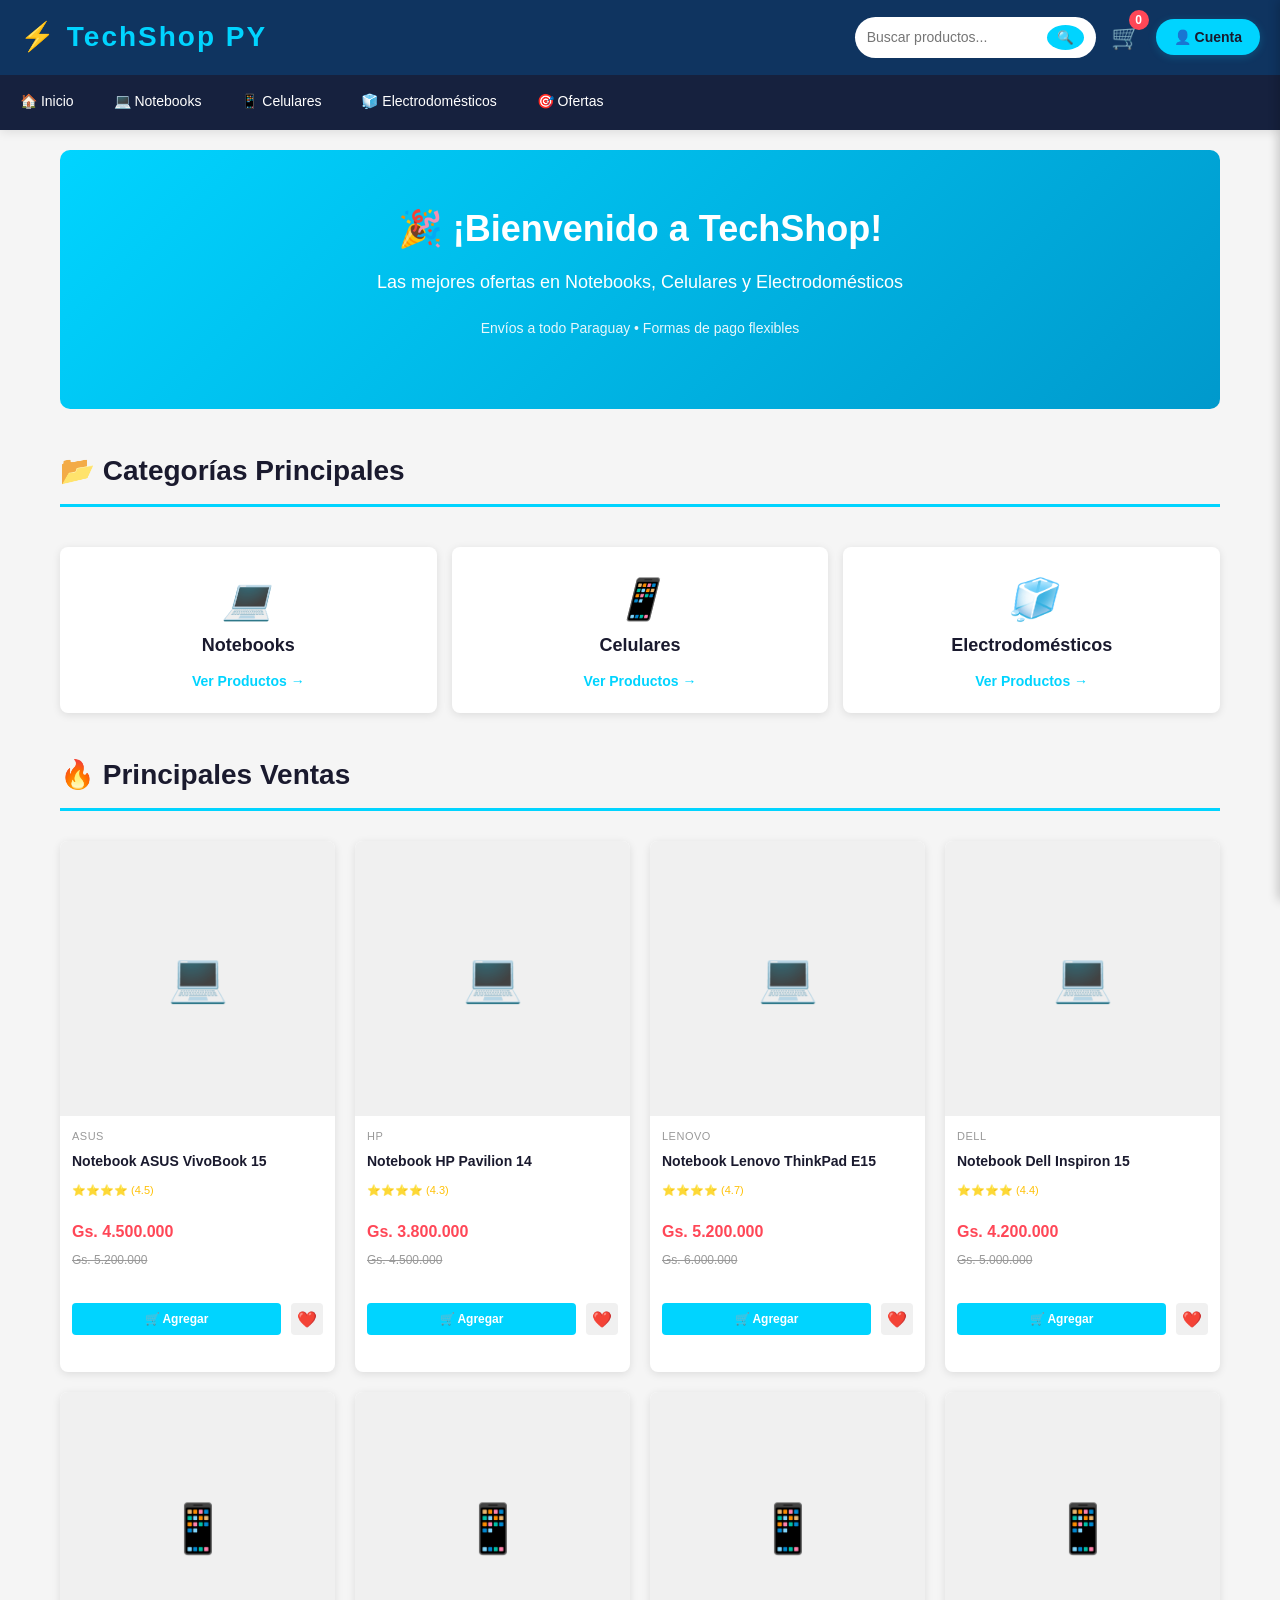
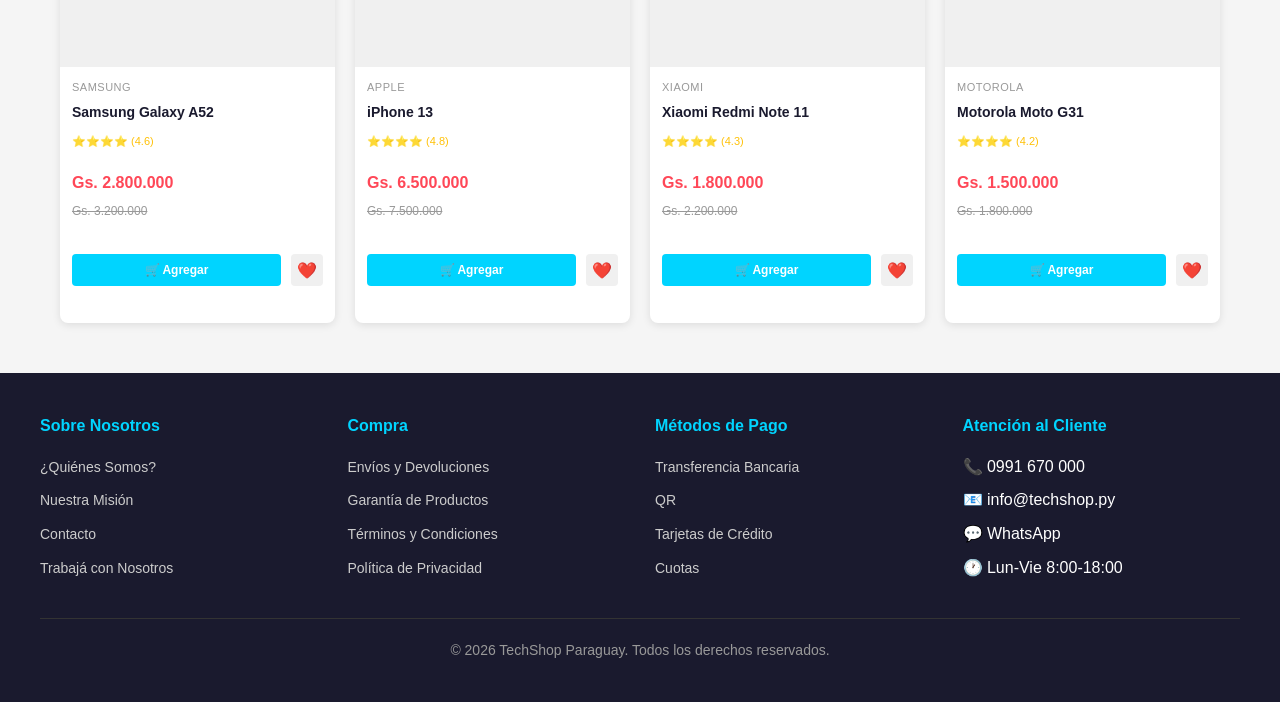
<file: ecommerce/index.html>
<!DOCTYPE html>
<html lang="es">
<head>
    <meta charset="UTF-8">
    <meta name="viewport" content="width=device-width, initial-scale=1.0">
    <title>TechShop - Tienda de Tecnología Paraguay</title>
    <link rel="stylesheet" href="css/styles.css">
</head>
<body>
    <!-- HEADER -->
    <header>
        <div class="header-top">
            <a href="index.html" class="logo">⚡ TechShop PY</a>
            
            <div class="header-actions">
                <div class="search-bar">
                    <input type="text" id="searchInput" placeholder="Buscar productos...">
                    <button onclick="searchAndGo(document.querySelector('#searchInput').value)">🔍</button>
                </div>

                <div class="cart-icon" onclick="toggleCart()">
                    🛒
                    <span class="cart-count">0</span>
                </div>

                <div class="account-menu">
                    <button class="account-btn" onclick="openAuthModal('login')" title="Iniciar sesión o crear cuenta" aria-label="Mi cuenta">👤 Cuenta</button>
                </div>
            </div>
        </div>

        <nav class="nav-menu">
            <a href="index.html">🏠 Inicio</a>
            <a href="products.html?category=notebooks">💻 Notebooks</a>
            <a href="products.html?category=celulares">📱 Celulares</a>
            <a href="products.html?category=electrodomesticos">🧊 Electrodomésticos</a>
            <a href="#ofertas">🎯 Ofertas</a>
        </nav>
    </header>

    <!-- CARRITO LATERAL -->
    <div class="cart-modal">
        <div class="cart-header">
            <h2>Mi Carrito</h2>
            <button class="close-btn" onclick="toggleCart()">&times;</button>
        </div>
        <div class="cart-items-list"></div>
        <div class="cart-footer">
            <div class="cart-total">
                <span>Total:</span>
                <span>Gs. 0</span>
            </div>
            <button class="btn-proceed" onclick="proceedToCheckout()">Proceder a Pagar</button>
        </div>
    </div>

    <!-- MODAL AUTENTICACIÓN -->
    <div class="modal auth-modal">
        <div class="modal-content">
            <div class="modal-header">
                <h2 id="authTitle">Iniciar Sesión</h2>
                <button class="close-btn" onclick="closeAuthModal()">&times;</button>
            </div>
            <div class="auth-form"></div>
        </div>
    </div>

    <!-- MODAL GENÉRICO -->
    <div class="modal">
        <div class="modal-content">
            <div class="modal-header">
                <h2>Información</h2>
                <button class="close-btn" onclick="this.closest('.modal').classList.remove('active')">&times;</button>
            </div>
            <div id="modalBody"></div>
        </div>
    </div>

    <!-- MAIN CONTENT -->
    <main class="container">
        <!-- BANNER -->
        <div class="banner">
            <h1>🎉 ¡Bienvenido a TechShop!</h1>
            <p>Las mejores ofertas en Notebooks, Celulares y Electrodomésticos</p>
            <p style="font-size: 14px; opacity: 0.9;">Envíos a todo Paraguay • Formas de pago flexibles</p>
        </div>

        <!-- CATEGORÍAS PRINCIPALES -->
        <h2 class="section-title">📂 Categorías Principales</h2>
        <div class="categories">
            <div class="category-card" onclick="location.href='products.html?category=notebooks'">
                <i style="font-size: 40px;">💻</i>
                <h3>Notebooks</h3>
                <a href="products.html?category=notebooks">Ver Productos →</a>
            </div>
            <div class="category-card" onclick="location.href='products.html?category=celulares'">
                <i style="font-size: 40px;">📱</i>
                <h3>Celulares</h3>
                <a href="products.html?category=celulares">Ver Productos →</a>
            </div>
            <div class="category-card" onclick="location.href='products.html?category=electrodomesticos'">
                <i style="font-size: 40px;">🧊</i>
                <h3>Electrodomésticos</h3>
                <a href="products.html?category=electrodomesticos">Ver Productos →</a>
            </div>
        </div>

        <!-- PRINCIPALES VENTAS -->
        <h2 class="section-title" id="ofertas">🔥 Principales Ventas</h2>
        <div class="products-grid"></div>
    </main>

    <!-- FOOTER -->
    <footer>
        <div class="footer-content">
            <div class="footer-section">
                <h4>Sobre Nosotros</h4>
                <ul>
                    <li><a href="#">¿Quiénes Somos?</a></li>
                    <li><a href="#">Nuestra Misión</a></li>
                    <li><a href="#">Contacto</a></li>
                    <li><a href="#">Trabajá con Nosotros</a></li>
                </ul>
            </div>
            <div class="footer-section">
                <h4>Compra</h4>
                <ul>
                    <li><a href="#">Envíos y Devoluciones</a></li>
                    <li><a href="#">Garantía de Productos</a></li>
                    <li><a href="#">Términos y Condiciones</a></li>
                    <li><a href="#">Política de Privacidad</a></li>
                </ul>
            </div>
            <div class="footer-section">
                <h4>Métodos de Pago</h4>
                <ul>
                    <li><a href="#">Transferencia Bancaria</a></li>
                    <li><a href="#">QR</a></li>
                    <li><a href="#">Tarjetas de Crédito</a></li>
                    <li><a href="#">Cuotas</a></li>
                </ul>
            </div>
            <div class="footer-section">
                <h4>Atención al Cliente</h4>
                <ul>
                    <li>📞 0991 670 000</li>
                    <li>📧 info@techshop.py</li>
                    <li>💬 WhatsApp</li>
                    <li>🕐 Lun-Vie 8:00-18:00</li>
                </ul>
            </div>
        </div>
        <div class="footer-bottom">
            <p>&copy; 2026 TechShop Paraguay. Todos los derechos reservados.</p>
        </div>
    </footer>

    <script src="js/app.js"></script>
    <script>
        // Función para buscar y redirigir
        function searchAndGo(query) {
            if (query.trim()) {
                window.location.href = `products.html?search=${encodeURIComponent(query)}`;
            }
        }

        // Permitir búsqueda con Enter
        document.querySelector('#searchInput')?.addEventListener('keypress', function(e) {
            if (e.key === 'Enter') {
                searchAndGo(this.value);
            }
        });

        // Inicializar página
        window.addEventListener('load', initializeHomePage);
    </script>

    <script src="https://cdn.jsdelivr.net/npm/bootstrap@5.2.3/dist/js/bootstrap.bundle.min.js"></script>
</body>
</html>
</file>
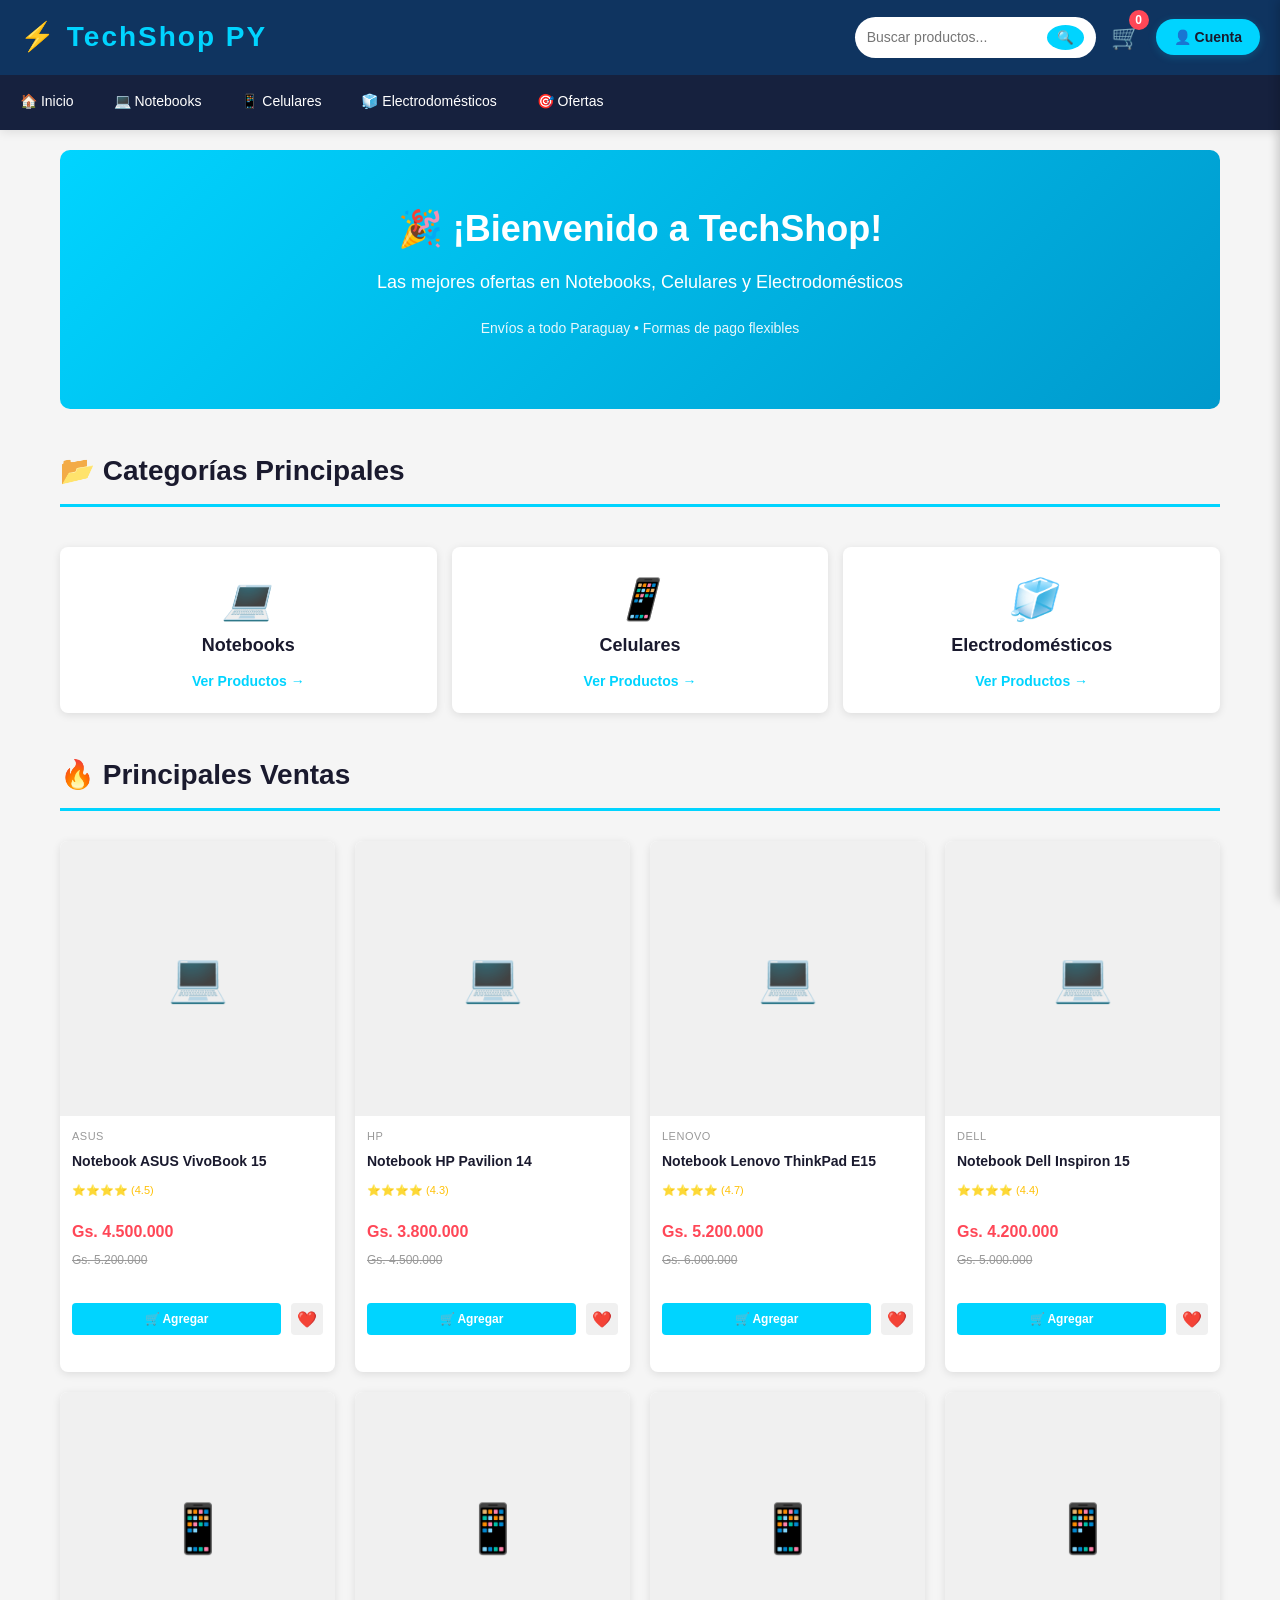
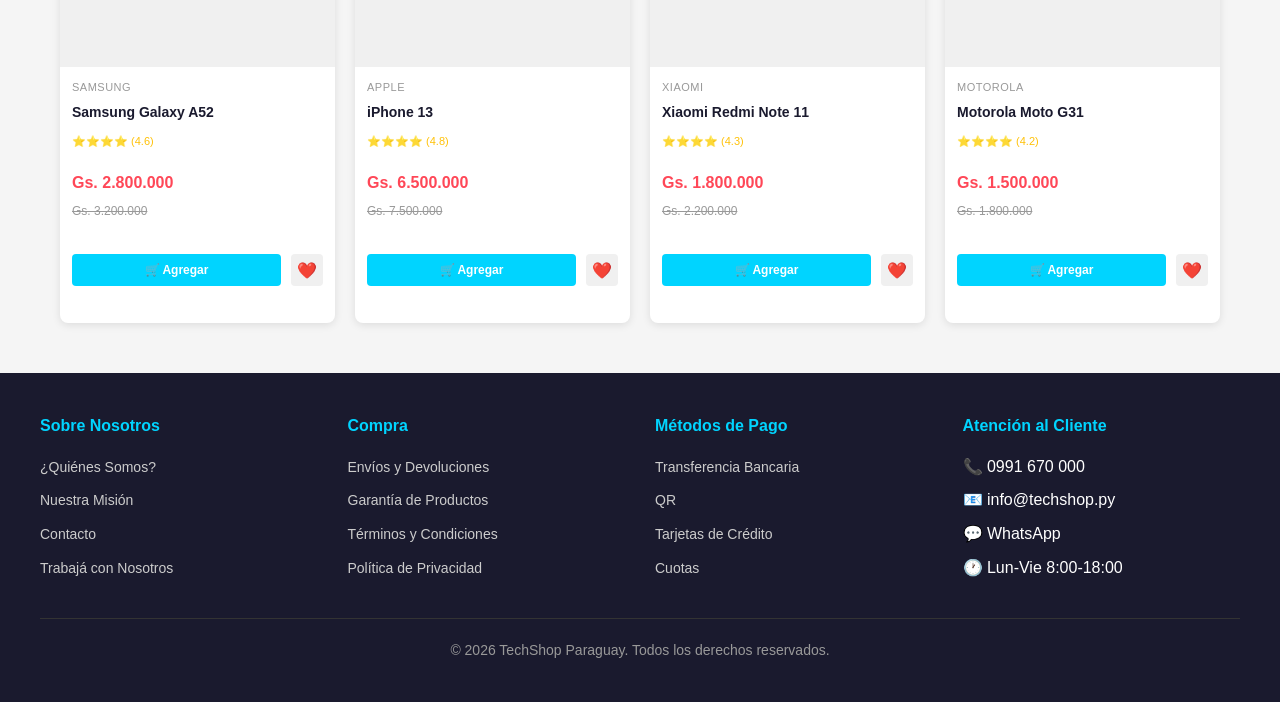
<file: ecommerce/checkout.html>
<!DOCTYPE html>
<html lang="es">
<head>
    <meta charset="UTF-8">
    <meta name="viewport" content="width=device-width, initial-scale=1.0">
    <title>Checkout - TechShop Paraguay</title>
    <link rel="stylesheet" href="css/styles.css">
</head>
<body>
    <!-- HEADER -->
    <header>
        <div class="header-top">
            <a href="index.html" class="logo">⚡ TechShop PY</a>
            
            <div class="header-actions">
                <div class="search-bar">
                    <input type="text" id="searchInput" placeholder="Buscar productos..." style="display: none;">
                    <button onclick="searchAndGo(document.querySelector('#searchInput').value)" style="display: none;">🔍</button>
                </div>

                <div class="cart-icon" onclick="toggleCart()">
                    🛒
                    <span class="cart-count">0</span>
                </div>

                <div class="account-menu">
                    <button class="account-btn" onclick="openAuthModal('login')" title="Iniciar sesión o crear cuenta" aria-label="Mi cuenta">👤 Cuenta</button>
                </div>
            </div>
        </div>

        <nav class="nav-menu">
            <a href="index.html">🏠 Inicio</a>
            <a href="products.html?category=notebooks">💻 Notebooks</a>
            <a href="products.html?category=celulares">📱 Celulares</a>
            <a href="products.html?category=electrodomesticos">🧊 Electrodomésticos</a>
        </nav>
    </header>

    <!-- CARRITO LATERAL -->
    <div class="cart-modal">
        <div class="cart-header">
            <h2>Mi Carrito</h2>
            <button class="close-btn" onclick="toggleCart()">&times;</button>
        </div>
        <div class="cart-items-list"></div>
        <div class="cart-footer">
            <div class="cart-total">
                <span>Total:</span>
                <span>Gs. 0</span>
            </div>
            <button class="btn-proceed" onclick="proceedToCheckout()">Proceder a Pagar</button>
        </div>
    </div>

    <!-- MODAL AUTENTICACIÓN -->
    <div class="modal auth-modal">
        <div class="modal-content">
            <div class="modal-header">
                <h2 id="authTitle">Iniciar Sesión</h2>
                <button class="close-btn" onclick="closeAuthModal()">&times;</button>
            </div>
            <div class="auth-form"></div>
        </div>
    </div>

    <!-- MODAL CONFIRMACIÓN PEDIDO -->
    <div class="modal">
        <div class="modal-content">
            <div class="modal-header">
                <h2>Información</h2>
                <button class="close-btn" onclick="this.closest('.modal').classList.remove('active')">&times;</button>
            </div>
            <div id="modalBody"></div>
        </div>
    </div>

    <!-- MAIN CONTENT -->
    <main class="container">
        <h2 class="section-title">🛍️ Finalizar Compra</h2>

        <div class="checkout-container">
            <!-- FORMULARIO CHECKOUT -->
            <form class="checkout-form" onsubmit="processPayment(event)">
                <!-- DATOS PERSONALES -->
                <div class="form-section">
                    <h3>👤 Datos Personales</h3>
                    <div class="form-group">
                        <label>Nombre Completo</label>
                        <input type="text" id="fullName" value="" readonly>
                    </div>
                    <div class="form-group">
                        <label>Email</label>
                        <input type="email" id="email" value="" readonly>
                    </div>
                    <div class="form-group">
                        <label>Teléfono</label>
                        <input type="tel" placeholder="0991 XXX XXX" required>
                    </div>
                </div>

                <!-- DIRECCIÓN DE ENVÍO -->
                <div class="form-section">
                    <h3>📍 Dirección de Envío</h3>
                    <div class="form-group">
                        <label>Calle y Número</label>
                        <input type="text" id="street" placeholder="Ej: Av. España 123" required>
                    </div>
                    <div class="form-row">
                        <div class="form-group">
                            <label>Ciudad</label>
                            <input type="text" id="city" placeholder="Ej: Asunción" required>
                        </div>
                        <div class="form-group">
                            <label>Departamento</label>
                            <select id="country" required>
                                <option value="">Seleccionar...</option>
                                <option value="Asunción">Asunción</option>
                                <option value="Central">Departamento Central</option>
                                <option value="Itapúa">Itapúa</option>
                                <option value="Alto Paraná">Alto Paraná</option>
                                <option value="Caaguazú">Caaguazú</option>
                                <option value="Misiones">Misiones</option>
                                <option value="Guairá">Guaira</option>
                                <option value="Caazapá">Caazapá</option>
                                <option value="Itapúa">Canindeyú</option>
                                <option value="Amambay">Amambay</option>
                                <option value="Concepción">Concepción</option>
                                <option value="Pte. Hayes">Presidente Hayes</option>
                                <option value="Boquerón">Boquerón</option>
                                <option value="Alto Paraguay">Alto Paraguay</option>
                            </select>
                        </div>
                    </div>
                    <div class="form-group">
                        <label>Código Postal (Opcional)</label>
                        <input type="text" id="zipCode" placeholder="1500">
                    </div>
                </div>

                <!-- MÉTODOS DE PAGO -->
                <div class="form-section">
                    <h3>💳 Método de Pago</h3>
                    <p style="color: #666; margin-bottom: 15px; font-size: 14px;">Selecciona tu método de pago preferido:</p>
                    
                    <div class="payment-methods">
                        <!-- TRANSFERENCIA BANCARIA -->
                        <label class="payment-option">
                            <input type="radio" name="paymentMethod" value="transfer" required>
                            <i>🏦</i>
                            <p><strong>Transferencia Bancaria</strong></p>
                            <p style="font-size: 12px; color: #999;">BNF, Itaú, Basa, Continental, Banco Familiar </p>
                        </label>

                        <!-- QR -->
                        <label class="payment-option">
                            <input type="radio" name="paymentMethod" value="qr" required>
                            <i>📲</i>
                            <p><strong>Código QR</strong></p>
                            <p style="font-size: 12px; color: #999;">PagoMóvil, </p>
                        </label>

                        <!-- TARJETA DE CRÉDITO -->
                        <label class="payment-option">
                            <input type="radio" name="paymentMethod" value="card" required>
                            <i>💳</i>
                            <p><strong>Tarjeta de Crédito</strong></p>
                            <p style="font-size: 12px; color: #999;">Visa, Mastercard</p>
                        </label>

                        <!-- CUOTAS -->
                        <label class="payment-option">
                            <input type="radio" name="paymentMethod" value="installments" required>
                            <i>📊</i>
                            <p><strong>Cuotas</strong></p>
                            <p style="font-size: 12px; color: #999;">3 o 6 cuotas</p>
                        </label>
                    </div>

                    <div id="paymentDetails" style="margin-top: 20px; padding: 15px; background: #f9f9f9; border-radius: 5px; display: none;">
                        <!-- Este div se llenará dinámicamente -->
                    </div>
                </div>

                <!-- TÉRMINOS -->
                <div class="form-section">
                    <label style="display: flex; gap: 10px; cursor: pointer;">
                        <input type="checkbox" id="termsAccepted" required>
                        <span>Acepto los términos y condiciones y la política de privacidad</span>
                    </label>
                </div>

                <!-- BOTÓN PROCESAR -->
                <button type="submit" class="btn-checkout" style="width: 100%; padding: 15px; font-size: 16px; margin-top: 20px;">
                    ✓ Completar Compra
                </button>
            </form>

            <!-- RESUMEN DE ORDEN -->
            <aside class="order-summary">
                <h3 style="color: #1a1a2e; margin-bottom: 20px;">📦 Resumen de Orden</h3>
                <div class="cart-items"></div>
                
                <div class="summary-item">
                    <label>Subtotal:</label>
                    <span id="subtotal">Gs. 0</span>
                </div>
                <div class="summary-item">
                    <label>Envío:</label>
                    <span id="shipping">Gs. 0</span>
                </div>
                <div class="summary-item">
                    <label>Impuestos:</label>
                    <span id="taxes">Gs. 0</span>
                </div>
                <div class="summary-item total">
                    <label>Total:</label>
                    <span id="total">Gs. 0</span>
                </div>

                <div style="background: #fff3cd; padding: 10px; border-radius: 5px; margin-top: 15px; font-size: 12px; color: #856404;">
                    <p style="margin: 0;"><strong>ℹ️ Información:</strong></p>
                    <p style="margin: 5px 0 0 0;">Envío a todo Paraguay</p>
                    <p style="margin: 5px 0 0 0;">Productos 100% originales</p>
                    <p style="margin: 5px 0 0 0;">Garantía del fabricante</p>
                </div>
            </aside>
        </div>
    </main>

    <!-- FOOTER -->
    <footer>
        <div class="footer-content">
            <div class="footer-section">
                <h4>Sobre Nosotros</h4>
                <ul>
                    <li><a href="#">¿Quiénes Somos?</a></li>
                    <li><a href="#">Nuestra Misión</a></li>
                    <li><a href="#">Contacto</a></li>
                    <li><a href="#">Trabajá con Nosotros</a></li>
                </ul>
            </div>
            <div class="footer-section">
                <h4>Compra</h4>
                <ul>
                    <li><a href="#">Envíos y Devoluciones</a></li>
                    <li><a href="#">Garantía de Productos</a></li>
                    <li><a href="#">Términos y Condiciones</a></li>
                    <li><a href="#">Política de Privacidad</a></li>
                </ul>
            </div>
            <div class="footer-section">
                <h4>Métodos de Pago</h4>
                <ul>
                    <li><a href="#">Transferencia Bancaria</a></li>
                    <li><a href="#">QR</a></li>
                    <li><a href="#">Tarjetas de Crédito</a></li>
                    <li><a href="#">Cuotas</a></li>
                </ul>
            </div>
            <div class="footer-section">
                <h4>Atención al Cliente</h4>
                <ul>
                    <li>📞 0991 670 000</li>
                    <li>📧 info@techshop.py</li>
                    <li>💬 WhatsApp</li>
                    <li>🕐 Lun-Vie 8:00-18:00</li>
                </ul>
            </div>
        </div>
        <div class="footer-bottom">
            <p>&copy; 2026 TechShop Paraguay. Todos los derechos reservados.</p>
        </div>
    </footer>

    <script src="js/app.js"></script>
    <script>
        // Inicializar checkout
        window.addEventListener('load', function() {
            if (!currentUser) {
                location.href = 'index.html';
                return;
            }

            if (cart.length === 0) {
                location.href = 'index.html';
                return;
            }

            // Llenar datos del usuario
            document.querySelector('#fullName').value = currentUser.name;
            document.querySelector('#email').value = currentUser.email;

            // Actualizar resumen
            updateCheckoutSummary();
        });

        function updateCheckoutSummary() {
            const cartItemsDiv = document.querySelector('.cart-items');
            cartItemsDiv.innerHTML = cart.map(item => `
                <div class="cart-item-summary">
                    <div class="item-qty">${item.quantity}x</div>
                    <div class="item-detail">
                        <p class="name">${item.name}</p>
                        <p class="brand">${item.brand}</p>
                    </div>
                    <div class="item-price">Gs. ${(item.price * item.quantity).toLocaleString('es-PY')}</div>
                </div>
            `).join('');

            const subtotal = getCartTotal();
            const shipping = 50000; // Gs. 50.000 envío
            const taxes = Math.floor(subtotal * 0.1); // 10% impuestos
            const total = subtotal + shipping + taxes;

            document.querySelector('#subtotal').textContent = `Gs. ${subtotal.toLocaleString('es-PY')}`;
            document.querySelector('#shipping').textContent = `Gs. ${shipping.toLocaleString('es-PY')}`;
            document.querySelector('#taxes').textContent = `Gs. ${taxes.toLocaleString('es-PY')}`;
            document.querySelector('#total').textContent = `Gs. ${total.toLocaleString('es-PY')}`;
        }

        // Mostrar detalles de pago según el método seleccionado
        document.querySelectorAll('input[name="paymentMethod"]').forEach(radio => {
            radio.addEventListener('change', function() {
                const paymentDetails = document.querySelector('#paymentDetails');
                
                if (this.value === 'transfer') {
                    paymentDetails.innerHTML = `
                        <h4>🏦 Datos para Transferencia Bancaria</h4>
                        <p style="margin-top: 10px;"><strong>Banco Nacional del Paraguay (BNP)</strong></p>
                        <p>Número de Cuenta: <strong>4500123456</strong></p>
                        <p>Titular: <strong>TechShop Paraguay S.A.</strong></p>
                        <p>RUC: <strong>80123456789</strong></p>
                        <hr style="margin: 15px 0; border: none; border-top: 1px solid #ddd;">
                        <p style="margin-top: 10px;"><strong>Banco Itaú</strong></p>
                        <p>Número de Cuenta: <strong>1234567890</strong></p>
                        <p>Titular: <strong>TechShop Paraguay S.A.</strong></p>
                        <p style="margin-top: 15px; color: #666; font-size: 12px;">
                            <strong>Importante:</strong> Envía la evidencia de transferencia vía WhatsApp para confirmar tu pago.
                        </p>
                    `;
                    paymentDetails.style.display = 'block';
                } else if (this.value === 'qr') {
                    paymentDetails.innerHTML = `
                        <h4>📲 Código QR</h4>
                        <div style="text-align: center; padding: 20px;">
                            <div style="
                                width: 200px;
                                height: 200px;
                                background: linear-gradient(45deg, #00d4ff, #0099cc);
                                margin: 0 auto;
                                border-radius: 10px;
                                display: flex;
                                align-items: center;
                                justify-content: center;
                                font-size: 100px;
                                color: white;
                            ">📲</div>
                        </div>
                        <p style="text-align: center; margin-top: 15px; color: #666;">
                            Escanea este código QR con tu aplicación de pago móvil (BanCO, PagoMóvil, etc.)
                        </p>
                    `;
                    paymentDetails.style.display = 'block';
                } else if (this.value === 'card') {
                    paymentDetails.innerHTML = `
                        <h4>💳 Información de Tarjeta</h4>
                        <p style="color: #666; font-size: 12px; margin: 10px 0;">
                            Serás redirigido a nuestra plataforma de pago segura (Bancard)
                        </p>
                        <div class="form-group">
                            <label>Número de Tarjeta</label>
                            <input type="text" placeholder="1234 5678 9012 3456" maxlength="19">
                        </div>
                        <div class="form-row">
                            <div class="form-group">
                                <label>Vencimiento</label>
                                <input type="text" placeholder="MM/AA" maxlength="5">
                            </div>
                            <div class="form-group">
                                <label>CVV</label>
                                <input type="text" placeholder="123" maxlength="3">
                            </div>
                        </div>
                    `;
                    paymentDetails.style.display = 'block';
                } else if (this.value === 'installments') {
                    const total = getCartTotal() + 50000 + Math.floor(getCartTotal() * 0.1);
                    const cuota3 = Math.floor(total / 3);
                    const cuota6 = Math.floor(total / 6);
                    
                    paymentDetails.innerHTML = `
                        <h4>📊 Cuotas Disponibles</h4>
                        <label style="display: flex; align-items: center; margin: 10px 0; cursor: pointer;">
                            <input type="radio" name="installmentOption" value="3" checked>
                            <span style="margin-left: 10px;">3 cuotas de Gs. ${cuota3.toLocaleString('es-PY')}</span>
                        </label>
                        <label style="display: flex; align-items: center; margin: 10px 0; cursor: pointer;">
                            <input type="radio" name="installmentOption" value="6">
                            <span style="margin-left: 10px;">6 cuotas de Gs. ${cuota6.toLocaleString('es-PY')}</span>
                        </label>
                        <p style="color: #666; font-size: 12px; margin-top: 10px;">
                            Se aplicarán intereses según tu banco.
                        </p>
                    `;
                    paymentDetails.style.display = 'block';
                } else {
                    paymentDetails.style.display = 'none';
                }
            });
        });

        // Prevenir ir atrás si el carrito está vacío
        window.addEventListener('beforeunload', function(e) {
            if (cart.length === 0) {
                location.href = 'index.html';
            }
        });
    </script>
</body>
</html>
</file>
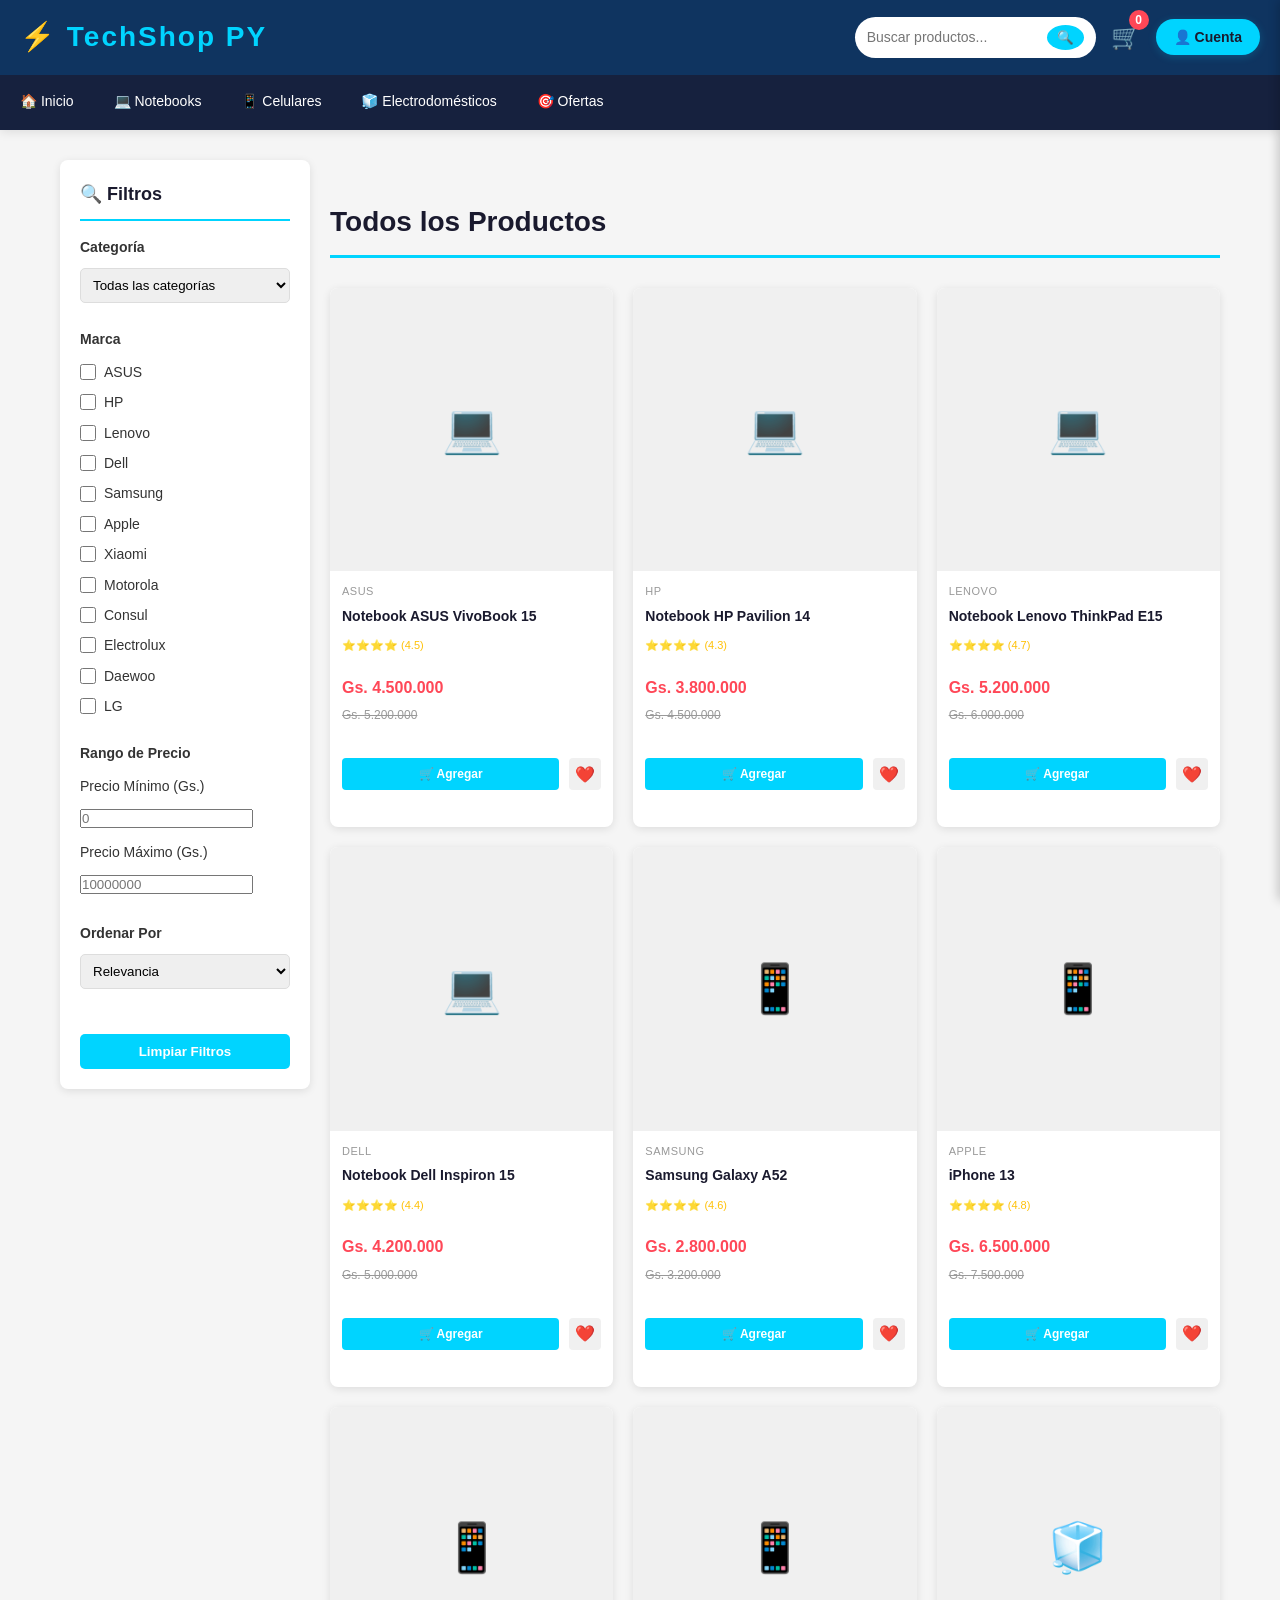
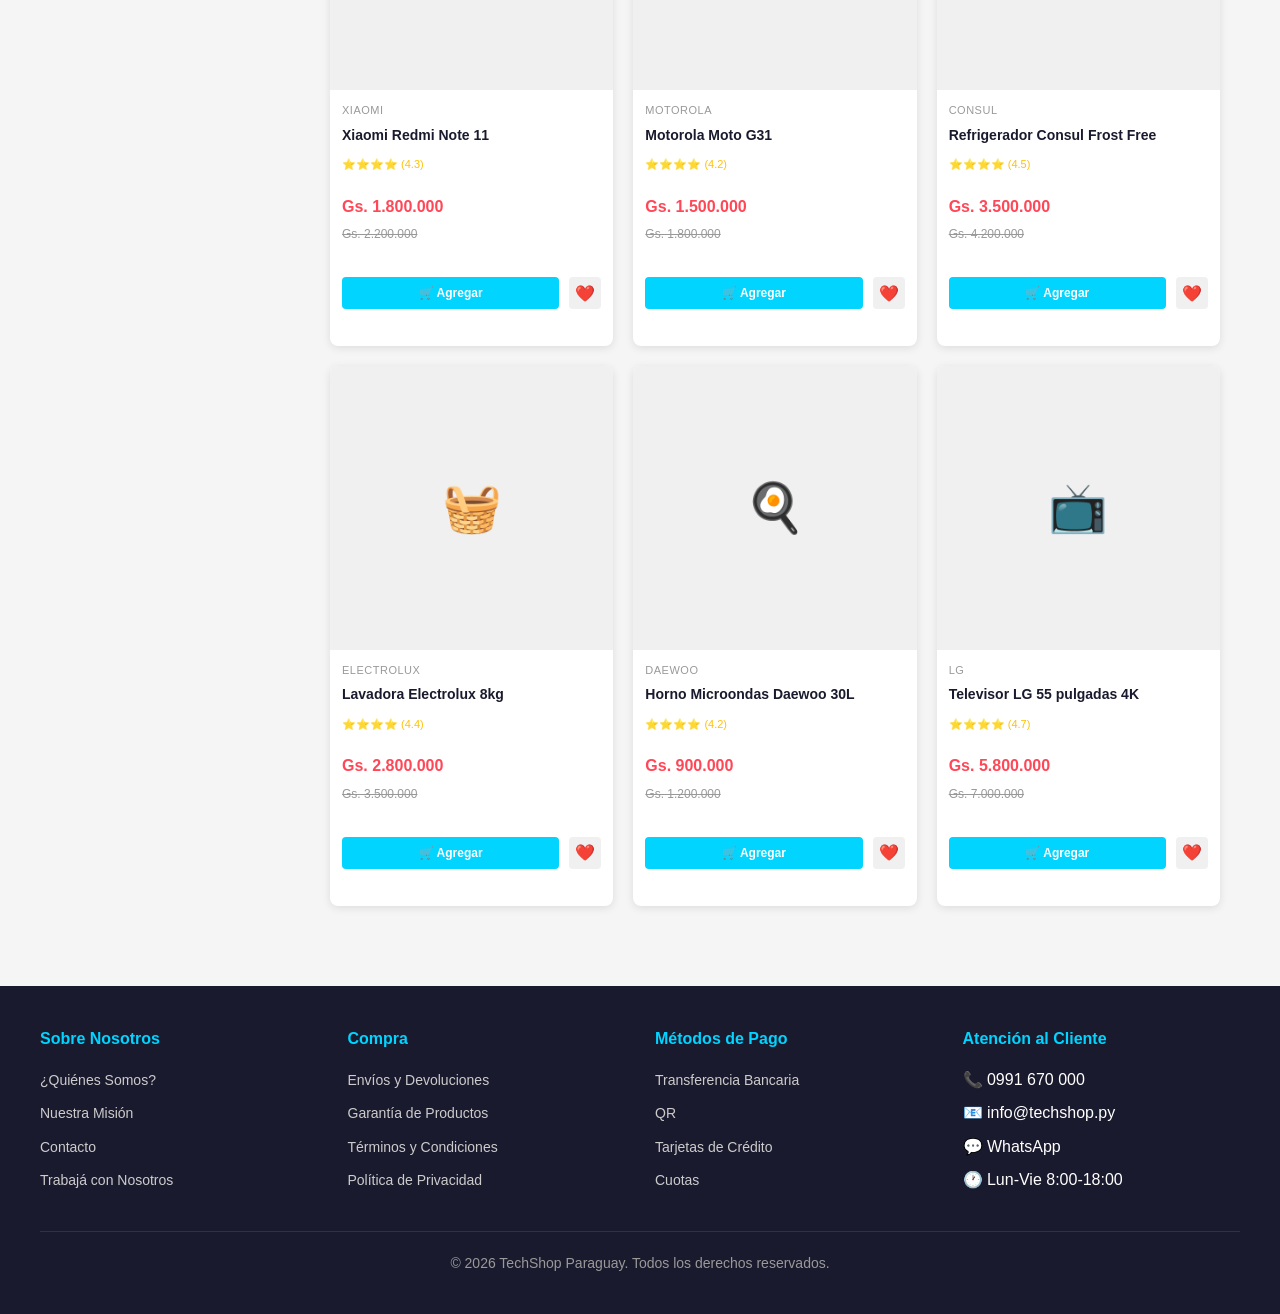
<file: ecommerce/product-details.html>
<!DOCTYPE html>
<html lang="es">
<head>
    <meta charset="UTF-8">
    <meta name="viewport" content="width=device-width, initial-scale=1.0">
    <title>Detalles del Producto - TechShop Paraguay</title>
    <link rel="stylesheet" href="css/styles.css">
</head>
<body>
    <!-- HEADER -->
    <header>
        <div class="header-top">
            <a href="index.html" class="logo">⚡ TechShop PY</a>
                <div class="header-actions">
                    <div class="search-bar">
                        <input type="text" id="searchInput" placeholder="Buscar productos...">
                        <button onclick="searchAndGo(document.querySelector('#searchInput').value)">🔍</button>
                    </div>
                    <div class="cart-icon" onclick="toggleCart()">🛒
                        <span class="cart-count">0</span>
                    </div>
                    <div class="account-menu">
                        <button class="account-btn" onclick="openAuthModal('login')" title="Iniciar sesión o crear cuenta" aria-label="Mi cuenta">👤 Cuenta</button>
                    </div>
                </div>
        </div>
        <nav class="nav-menu">
            <a href="index.html">🏠 Inicio</a>
            <a href="products.html?category=notebooks">💻 Notebooks</a>
            <a href="products.html?category=celulares">📱 Celulares</a>
            <a href="products.html?category=electrodomesticos">🧊 Electrodomésticos</a>
            <a href="index.html#ofertas">🎯 Ofertas</a>
        </nav>
    </header>

    <!-- CARRITO LATERAL -->
    <div class="cart-modal">
        <div class="cart-header">
            <h2>Mi Carrito</h2>
            <button class="close-btn" onclick="toggleCart()">&times;</button>
        </div>
        <div class="cart-items-list"></div>
        <div class="cart-footer">
            <div class="cart-total">
                <span>Total:</span>
                <span>Gs. 0</span>
            </div>
            <button class="btn-proceed" onclick="proceedToCheckout()">Proceder a Pagar</button>
        </div>
    </div>

    <!-- MODAL AUTENTICACIÓN -->
    <div class="modal auth-modal">
        <div class="modal-content">
            <div class="modal-header">
                <h2 id="authTitle">Iniciar Sesión</h2>
                <button class="close-btn" onclick="closeAuthModal()">&times;</button>
            </div>
            <div class="auth-form"></div>
        </div>
    </div>

    <!-- MAIN CONTENT -->
    <main class="container">
        <div class="breadcrumb">
            <a href="index.html">Inicio</a>
            <span>/</span>
            <a href="products.html" id="categoryLink">Productos</a>
            <span>/</span>
            <span id="productNameBread">Producto</span>
        </div>

        <!-- CONTENEDOR DE DETALLES -->
        <div class="product-details-container">
            <!-- GALERÍA DE IMÁGENES -->
            <div class="product-gallery">
                <div class="main-image" id="mainImage">
                    <span id="productIcon">💻</span>
                </div>
            </div>

            <!-- INFORMACIÓN DEL PRODUCTO -->
            <div class="product-info">
                <h1 id="productName">Nombre del Producto</h1>
                <p class="brand" id="productBrand">Marca</p>

                <!-- RATING Y RESEÑAS -->
                <div class="rating-section">
                    <div class="rating-stars" id="ratingStars">
                        ⭐⭐⭐⭐⭐
                    </div>
                    <span class="rating-value" id="ratingValue">4.5</span>
                    <span class="review-count" id="reviewCount">(45 reseñas)</span>
                </div>

                <!-- PRECIO -->
                <div class="price-section">
                    <div class="price-original" id="priceOriginal">Gs. 5,200,000</div>
                    <div class="price-current" id="priceCurrent">Gs. 4,500,000</div>
                    <div class="discount-badge" id="discountBadge">-13%</div>
                </div>

                <!-- DISPONIBILIDAD -->
                <div class="availability">
                    <span class="stock-status" id="stockStatus">✓ En stock</span>
                </div>

                <!-- CARACTERÍSTICAS PRINCIPALES -->
                <div class="main-features">
                    <h3>Características Principales</h3>
                    <ul id="mainFeaturesList">
                        <li>Procesador de alta velocidad</li>
                        <li>Pantalla Full HD</li>
                        <li>8GB de RAM</li>
                        <li>256GB SSD</li>
                    </ul>
                </div>

                <!-- BOTONES DE ACCIÓN -->
                <div class="product-actions">
                    <input type="number" id="quantityInput" value="1" min="1" class="quantity-input">
                    <button class="btn-add-cart" onclick="addToCartFromDetails()">🛒 Agregar al Carrito</button>
                    <button class="btn-wishlist">❤️ Agregar a Favoritos</button>
                </div>

                <!-- INFORMACIÓN ADICIONAL -->
                <div class="additional-info">
                    <div class="info-item">
                        <span class="icon">🚚</span>
                        <span>Envío a todo Paraguay</span>
                    </div>
                    <div class="info-item">
                        <span class="icon">🛡️</span>
                        <span>Garantía oficial</span>
                    </div>
                    <div class="info-item">
                        <span class="icon">↩️</span>
                        <span>Devolución en 30 días</span>
                    </div>
                </div>
            </div>
        </div>

        <!-- TABS DE CONTENIDO -->
        <div class="content-tabs">
            <div class="tabs-header">
                <button class="tab-btn active" onclick="switchTab('specifications')">📋 Especificaciones</button>
                <button class="tab-btn" onclick="switchTab('reviews')">⭐ Reseñas</button>
                <button class="tab-btn" onclick="switchTab('qa')">❓ Preguntas</button>
            </div>

            <!-- ESPECIFICACIONES -->
            <div id="specifications" class="tab-content active">
                <div class="specs-container" id="specsContainer">
                    <div class="spec-item">
                        <span class="spec-label">Procesador:</span>
                        <span class="spec-value" id="specProcessor">-</span>
                    </div>
                    <div class="spec-item">
                        <span class="spec-label">Memoria RAM:</span>
                        <span class="spec-value" id="specRam">-</span>
                    </div>
                    <div class="spec-item">
                        <span class="spec-label">Almacenamiento:</span>
                        <span class="spec-value" id="specStorage">-</span>
                    </div>
                    <div class="spec-item">
                        <span class="spec-label">Pantalla:</span>
                        <span class="spec-value" id="specDisplay">-</span>
                    </div>
                    <div class="spec-item">
                        <span class="spec-label">Sistema Operativo:</span>
                        <span class="spec-value" id="specOs">-</span>
                    </div>
                    <div class="spec-item">
                        <span class="spec-label">Batería:</span>
                        <span class="spec-value" id="specBattery">-</span>
                    </div>
                </div>
            </div>

            <!-- RESEÑAS -->
            <div id="reviews" class="tab-content">
                <div class="reviews-container">
                    <div class="review-summary">
                        <div class="summary-score">
                            <span class="score" id="avgRating">4.5</span>
                            <span class="stars">⭐⭐⭐⭐⭐</span>
                        </div>
                        <div class="summary-stats" id="summaryStats">
                            <div class="stat">⭐⭐⭐⭐⭐ 30 reseñas</div>
                            <div class="stat">⭐⭐⭐⭐ 10 reseñas</div>
                            <div class="stat">⭐⭐⭐ 3 reseñas</div>
                            <div class="stat">⭐⭐ 2 reseñas</div>
                        </div>
                    </div>

                    <div class="write-review">
                        <h4>Escribe tu reseña</h4>
                        <form onsubmit="submitReview(event)">
                            <div class="rating-input">
                                <label>Tu calificación</label>
                                <select id="reviewRating" required>
                                    <option value="">Selecciona una calificación</option>
                                    <option value="5">⭐⭐⭐⭐⭐ Excelente</option>
                                    <option value="4">⭐⭐⭐⭐ Muy Bueno</option>
                                    <option value="3">⭐⭐⭐ Bueno</option>
                                    <option value="2">⭐⭐ Regular</option>
                                    <option value="1">⭐ Malo</option>
                                </select>
                            </div>
                            <div class="form-group">
                                <label>Título de la reseña</label>
                                <input type="text" id="reviewTitle" required placeholder="Resumen de tu opinión">
                            </div>
                            <div class="form-group">
                                <label>Tu reseña</label>
                                <textarea id="reviewText" required placeholder="Cuéntanos tu experiencia con este producto..." rows="4"></textarea>
                            </div>
                            <button type="submit" class="btn-submit-review">Enviar Reseña</button>
                        </form>
                    </div>

                    <div class="reviews-list" id="reviewsList">
                        <!-- Las reseñas se cargarán aquí -->
                    </div>
                </div>
            </div>

            <!-- PREGUNTAS Y RESPUESTAS -->
            <div id="qa" class="tab-content">
                <div class="qa-container">
                    <div class="ask-question">
                        <h4>¿Tienes una pregunta?</h4>
                        <form onsubmit="submitQuestion(event)">
                            <div class="form-group">
                                <label>Tu pregunta</label>
                                <textarea id="questionText" required placeholder="¿Qué deseas saber sobre este producto?" rows="3"></textarea>
                            </div>
                            <button type="submit" class="btn-submit-question">Enviar Pregunta</button>
                        </form>
                    </div>

                    <div class="questions-list" id="questionsList">
                        <!-- Las preguntas se cargarán aquí -->
                    </div>
                </div>
            </div>
        </div>

        <!-- PRODUCTOS RELACIONADOS -->
        <div class="related-products">
            <h2>Productos Relacionados</h2>
            <div class="products-grid" id="relatedProductsGrid">
                <!-- Los productos se cargarán aquí -->
            </div>
        </div>
    </main>

    <!-- FOOTER -->
    <footer style="background: #0f3460; color: white; padding: 40px 30px; margin-top: 60px; text-align: center;">
        <p>&copy; 2024 TechShop Paraguay. Todos los derechos reservados.</p>
    </footer>

    <script src="js/app.js"></script>
    <script>
        // Obtener ID del producto desde URL
        const urlParams = new URLSearchParams(window.location.search);
        const productId = parseInt(urlParams.get('id'));

        // Cargar detalles del producto
        document.addEventListener('DOMContentLoaded', function() {
            loadProductDetails(productId);
            loadRelatedProducts(productId);
        });

        function loadProductDetails(id) {
            const product = products.find(p => p.id === id);
            if (!product) {
                window.location.href = 'products.html';
                return;
            }

            // Información básica
            document.getElementById('productName').textContent = product.name;
            document.getElementById('productBrand').textContent = `Marca: ${product.brand}`;
            document.getElementById('productIcon').textContent = product.icon;
            document.getElementById('productNameBread').textContent = product.name;
            
            // Link de categoría
            const categoryLink = document.getElementById('categoryLink');
            categoryLink.href = `products.html?category=${product.category}`;

            // Rating
            const stars = getStarRating(product.rating);
            document.getElementById('ratingStars').innerHTML = stars;
            document.getElementById('ratingValue').textContent = product.rating.toFixed(1);
            document.getElementById('avgRating').textContent = product.rating.toFixed(1);

            // Precio
            const discount = Math.round(((product.originalPrice - product.price) / product.originalPrice) * 100);
            document.getElementById('priceOriginal').textContent = `Gs. ${product.originalPrice.toLocaleString('es-PY')}`;
            document.getElementById('priceCurrent').textContent = `Gs. ${product.price.toLocaleString('es-PY')}`;
            document.getElementById('discountBadge').textContent = `-${discount}%`;

            // Especificaciones
            loadProductSpecs(product);

            // Reseñas
            loadProductReviews(id);

            // Preguntas
            loadProductQuestions(id);
        }

        function loadProductSpecs(product) {
            const specs = productSpecs[product.id] || {};
            document.getElementById('specProcessor').textContent = specs.processor || 'No disponible';
            document.getElementById('specRam').textContent = specs.ram || 'No disponible';
            document.getElementById('specStorage').textContent = specs.storage || 'No disponible';
            document.getElementById('specDisplay').textContent = specs.display || 'No disponible';
            document.getElementById('specOs').textContent = specs.os || 'No disponible';
            document.getElementById('specBattery').textContent = specs.battery || 'No disponible';
        }

        function loadProductReviews(productId) {
            const reviews = getProductReviews(productId);
            const reviewsList = document.getElementById('reviewsList');
            
            if (reviews.length === 0) {
                reviewsList.innerHTML = '<p style="text-align: center; color: #999; padding: 20px;">No hay reseñas aún. ¡Sé el primero en dejar una!</p>';
                return;
            }

            reviewsList.innerHTML = reviews.map(review => `
                <div class="review-item">
                    <div class="review-header">
                        <span class="review-author">${review.author}</span>
                        <span class="review-rating">${getStarRating(review.rating)}</span>
                    </div>
                    <p class="review-title"><strong>${review.title}</strong></p>
                    <p class="review-text">${review.text}</p>
                    <span class="review-date">${new Date(review.date).toLocaleDateString('es-PY')}</span>
                </div>
            `).join('');
        }

        function loadProductQuestions(productId) {
            const questions = getProductQuestions(productId);
            const questionsList = document.getElementById('questionsList');
            
            if (questions.length === 0) {
                questionsList.innerHTML = '<p style="text-align: center; color: #999; padding: 20px;">No hay preguntas aún.</p>';
                return;
            }

            questionsList.innerHTML = questions.map(question => `
                <div class="question-item">
                    <p class="question-text"><strong>${question.author}:</strong> ${question.text}</p>
                    <span class="question-date">${new Date(question.date).toLocaleDateString('es-PY')}</span>
                </div>
            `).join('');
        }

        function loadRelatedProducts(productId) {
            const product = products.find(p => p.id === productId);
            const related = products.filter(p => p.category === product.category && p.id !== productId).slice(0, 4);
            
            const grid = document.getElementById('relatedProductsGrid');
            grid.innerHTML = related.map(p => `
                <div class="product-card" onclick="goToProductDetails(${p.id})">
                    <div class="product-icon">${p.icon}</div>
                    <p class="product-name">${p.name}</p>
                    <p class="product-brand">${p.brand}</p>
                    <div class="product-rating">${getStarRating(p.rating)}</div>
                    <p class="product-price">Gs. ${p.price.toLocaleString('es-PY')}</p>
                </div>
            `).join('');
        }

        function switchTab(tabName) {
            // Ocultar todos los tabs
            document.querySelectorAll('.tab-content').forEach(tab => {
                tab.classList.remove('active');
            });
            document.querySelectorAll('.tab-btn').forEach(btn => {
                btn.classList.remove('active');
            });

            // Mostrar el tab seleccionado
            document.getElementById(tabName).classList.add('active');
            event.target.classList.add('active');
        }

        function submitReview(e) {
            e.preventDefault();
            
            const rating = parseInt(document.getElementById('reviewRating').value);
            const title = document.getElementById('reviewTitle').value;
            const text = document.getElementById('reviewText').value;
            
            const review = {
                productId,
                author: currentUser ? currentUser.name : 'Anónimo',
                rating,
                title,
                text,
                date: new Date().toISOString()
            };

            let reviews = JSON.parse(localStorage.getItem('reviews')) || [];
            reviews.push(review);
            localStorage.setItem('reviews', JSON.stringify(reviews));

            // Limpiar formulario
            e.target.reset();
            showNotification('✓ Reseña publicada exitosamente');
            loadProductReviews(productId);
        }

        function submitQuestion(e) {
            e.preventDefault();
            
            const text = document.getElementById('questionText').value;
            
            const question = {
                productId,
                author: currentUser ? currentUser.name : 'Anónimo',
                text,
                date: new Date().toISOString()
            };

            let questions = JSON.parse(localStorage.getItem('questions')) || [];
            questions.push(question);
            localStorage.setItem('questions', JSON.stringify(questions));

            // Limpiar formulario
            e.target.reset();
            showNotification('✓ Pregunta enviada exitosamente');
            loadProductQuestions(productId);
        }

        function addToCartFromDetails() {
            const quantity = parseInt(document.getElementById('quantityInput').value);
            const product = products.find(p => p.id === productId);
            
            for (let i = 0; i < quantity; i++) {
                addToCart(productId);
            }
        }

        function goToProductDetails(id) {
            window.location.href = `product-details.html?id=${id}`;
        }

        function getStarRating(rating) {
            const stars = Math.round(rating);
            return '⭐'.repeat(stars) + '☆'.repeat(5 - stars);
        }

        function getProductReviews(productId) {
            let reviews = JSON.parse(localStorage.getItem('reviews')) || [];
            return reviews.filter(r => r.productId === productId);
        }

        function getProductQuestions(productId) {
            let questions = JSON.parse(localStorage.getItem('questions')) || [];
            return questions.filter(q => q.productId === productId);
        }
    </script>
</body>
</html>
</file>
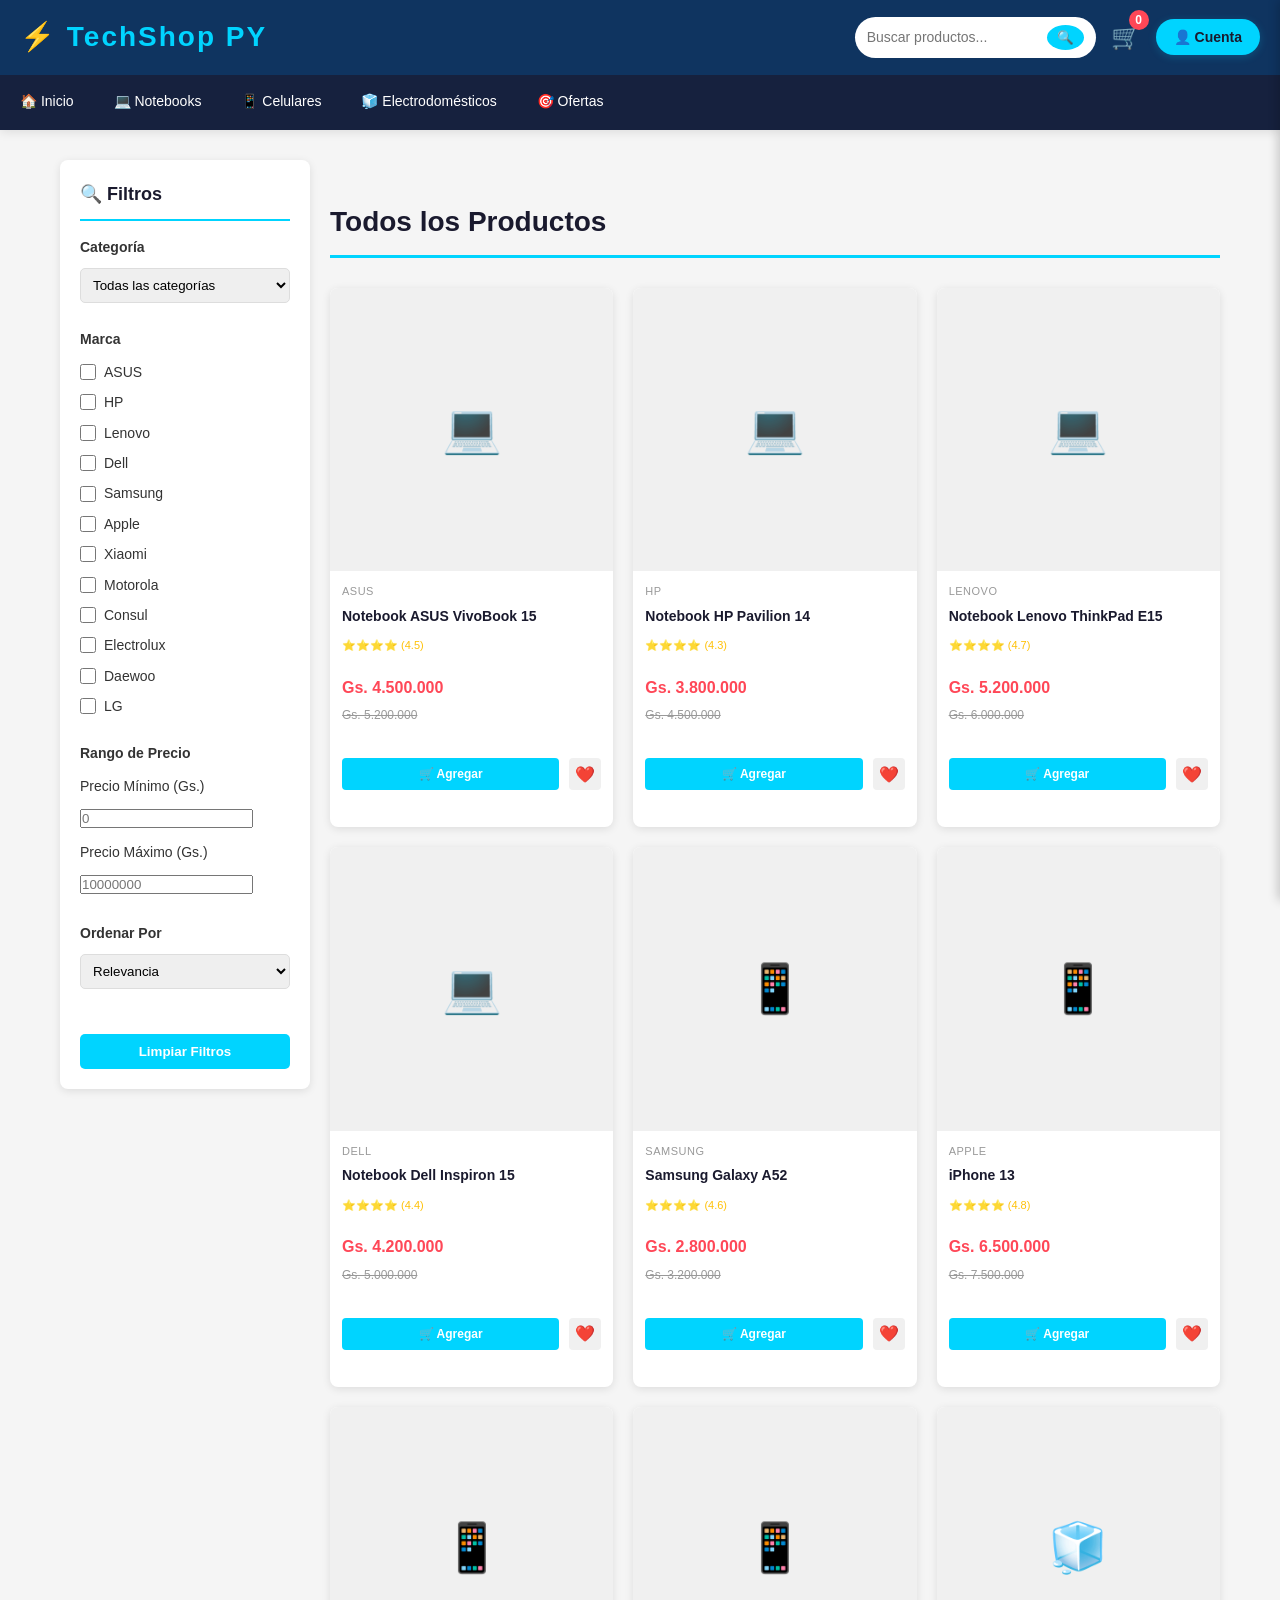
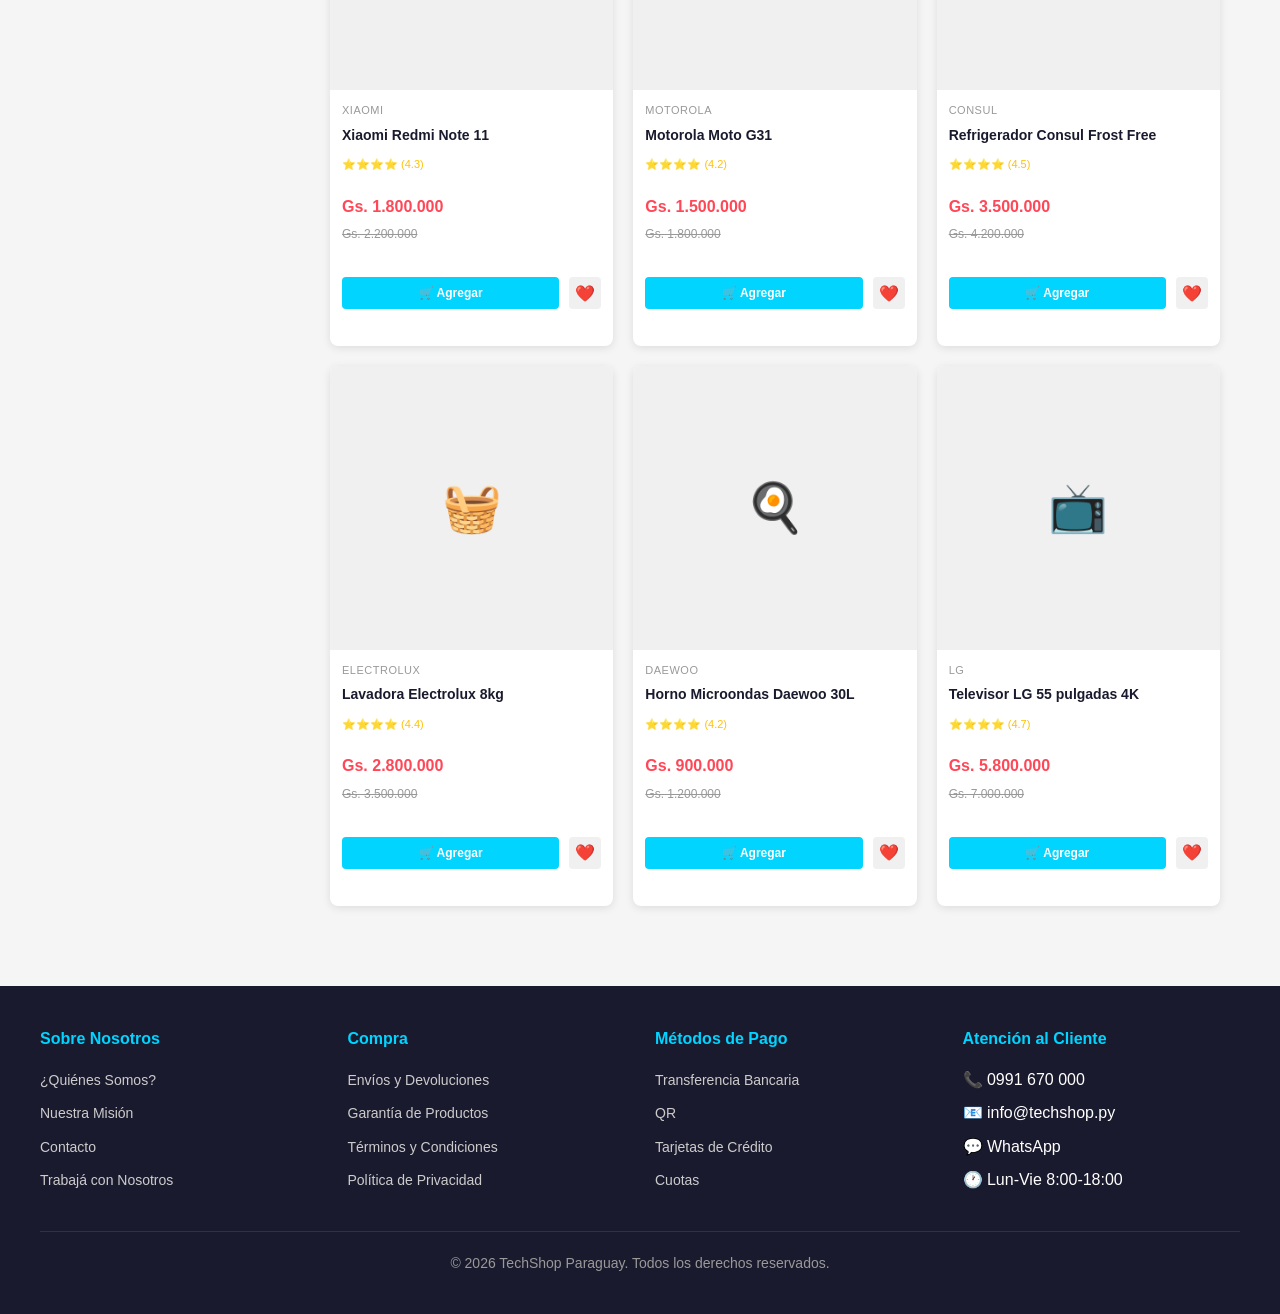
<file: ecommerce/products.html>
<!DOCTYPE html>
<html lang="es">
<head>
    <meta charset="UTF-8">
    <meta name="viewport" content="width=device-width, initial-scale=1.0">
    <title>Productos - TechShop Paraguay</title>
    <link rel="stylesheet" href="css/styles.css">
</head>
<body>
    <!-- HEADER -->
    <header>
        <div class="header-top">
            <a href="index.html" class="logo">⚡ TechShop PY</a>
            
            <div class="header-actions">
                <div class="search-bar">
                    <input type="text" id="searchInput" placeholder="Buscar productos...">
                    <button onclick="searchAndGo(document.querySelector('#searchInput').value)">🔍</button>
                </div>

                <div class="cart-icon" onclick="toggleCart()">
                    🛒
                    <span class="cart-count">0</span>
                </div>

                <div class="account-menu">
                    <button class="account-btn" onclick="openAuthModal('login')" title="Iniciar sesión o crear cuenta" aria-label="Mi cuenta">👤 Cuenta</button>
                </div>
            </div>
        </div>

        <nav class="nav-menu">
            <a href="index.html">🏠 Inicio</a>
            <a href="products.html?category=notebooks">💻 Notebooks</a>
            <a href="products.html?category=celulares">📱 Celulares</a>
            <a href="products.html?category=electrodomesticos">🧊 Electrodomésticos</a>
            <a href="index.html#ofertas">🎯 Ofertas</a>
        </nav>
    </header>

    <!-- CARRITO LATERAL -->
    <div class="cart-modal">
        <div class="cart-header">
            <h2>Mi Carrito</h2>
            <button class="close-btn" onclick="toggleCart()">&times;</button>
        </div>
        <div class="cart-items-list"></div>
        <div class="cart-footer">
            <div class="cart-total">
                <span>Total:</span>
                <span>Gs. 0</span>
            </div>
            <button class="btn-proceed" onclick="proceedToCheckout()">Proceder a Pagar</button>
        </div>
    </div>

    <!-- MODAL AUTENTICACIÓN -->
    <div class="modal auth-modal">
        <div class="modal-content">
            <div class="modal-header">
                <h2 id="authTitle">Iniciar Sesión</h2>
                <button class="close-btn" onclick="closeAuthModal()">&times;</button>
            </div>
            <div class="auth-form"></div>
        </div>
    </div>

    <!-- MODAL GENÉRICO -->
    <div class="modal">
        <div class="modal-content">
            <div class="modal-header">
                <h2>Información</h2>
                <button class="close-btn" onclick="this.closest('.modal').classList.remove('active')">&times;</button>
            </div>
            <div id="modalBody"></div>
        </div>
    </div>

    <!-- MAIN CONTENT -->
    <main class="container">
        <div class="products-container">
            <!-- SIDEBAR FILTROS -->
            <aside class="sidebar">
                <h3 class="sidebar-title">🔍 Filtros</h3>

                <!-- FILTRO POR CATEGORÍA -->
                <div class="filter-group">
                    <label style="font-weight: bold; margin-bottom: 10px;">Categoría</label>
                    <select id="categoryFilter" onchange="applyFilters()" style="width: 100%; padding: 8px; border: 1px solid #ddd; border-radius: 5px;">
                        <option value="">Todas las categorías</option>
                        <option value="notebooks">💻 Notebooks</option>
                        <option value="celulares">📱 Celulares</option>
                        <option value="electrodomesticos">🧊 Electrodomésticos</option>
                    </select>
                </div>

                <!-- FILTRO POR MARCA -->
                <div class="filter-group">
                    <label style="font-weight: bold; margin-bottom: 10px; display: block;">Marca</label>
                    <label><input type="checkbox" name="brand" value="ASUS" onchange="applyFilters()"> ASUS</label>
                    <label><input type="checkbox" name="brand" value="HP" onchange="applyFilters()"> HP</label>
                    <label><input type="checkbox" name="brand" value="Lenovo" onchange="applyFilters()"> Lenovo</label>
                    <label><input type="checkbox" name="brand" value="Dell" onchange="applyFilters()"> Dell</label>
                    <label><input type="checkbox" name="brand" value="Samsung" onchange="applyFilters()"> Samsung</label>
                    <label><input type="checkbox" name="brand" value="Apple" onchange="applyFilters()"> Apple</label>
                    <label><input type="checkbox" name="brand" value="Xiaomi" onchange="applyFilters()"> Xiaomi</label>
                    <label><input type="checkbox" name="brand" value="Motorola" onchange="applyFilters()"> Motorola</label>
                    <label><input type="checkbox" name="brand" value="Consul" onchange="applyFilters()"> Consul</label>
                    <label><input type="checkbox" name="brand" value="Electrolux" onchange="applyFilters()"> Electrolux</label>
                    <label><input type="checkbox" name="brand" value="Daewoo" onchange="applyFilters()"> Daewoo</label>
                    <label><input type="checkbox" name="brand" value="LG" onchange="applyFilters()"> LG</label>
                </div>

                <!-- FILTRO POR PRECIO -->
                <div class="filter-group">
                    <label style="font-weight: bold; margin-bottom: 10px; display: block;">Rango de Precio</label>
                    <label>Precio Mínimo (Gs.)</label>
                    <input type="number" id="minPrice" placeholder="0" min="0" onchange="applyFilters()">
                    
                    <label style="margin-top: 10px;">Precio Máximo (Gs.)</label>
                    <input type="number" id="maxPrice" placeholder="10000000" onchange="applyFilters()">
                </div>

                <!-- ORDENAR -->
                <div class="filter-group">
                    <label style="font-weight: bold; margin-bottom: 10px; display: block;">Ordenar Por</label>
                    <select id="sortBy" onchange="applyFilters()" style="width: 100%; padding: 8px; border: 1px solid #ddd; border-radius: 5px;">
                        <option value="">Relevancia</option>
                        <option value="price-asc">💰 Menor Precio</option>
                        <option value="price-desc">💸 Mayor Precio</option>
                        <option value="newest">🆕 Más Nuevo</option>
                    </select>
                </div>

                <button onclick="resetFilters()" style="width: 100%; padding: 10px; background: #00d4ff; color: white; border: none; border-radius: 5px; cursor: pointer; font-weight: bold; margin-top: 20px;">Limpiar Filtros</button>
            </aside>

            <!-- CONTENIDO PRINCIPAL -->
            <div class="main-content">
                <h2 class="section-title" id="pageTitle">Todos los Productos</h2>
                <div class="products-grid"></div>
            </div>
        </div>
    </main>

    <!-- FOOTER -->
    <footer>
        <div class="footer-content">
            <div class="footer-section">
                <h4>Sobre Nosotros</h4>
                <ul>
                    <li><a href="#">¿Quiénes Somos?</a></li>
                    <li><a href="#">Nuestra Misión</a></li>
                    <li><a href="#">Contacto</a></li>
                    <li><a href="#">Trabajá con Nosotros</a></li>
                </ul>
            </div>
            <div class="footer-section">
                <h4>Compra</h4>
                <ul>
                    <li><a href="#">Envíos y Devoluciones</a></li>
                    <li><a href="#">Garantía de Productos</a></li>
                    <li><a href="#">Términos y Condiciones</a></li>
                    <li><a href="#">Política de Privacidad</a></li>
                </ul>
            </div>
            <div class="footer-section">
                <h4>Métodos de Pago</h4>
                <ul>
                    <li><a href="#">Transferencia Bancaria</a></li>
                    <li><a href="#">QR</a></li>
                    <li><a href="#">Tarjetas de Crédito</a></li>
                    <li><a href="#">Cuotas</a></li>
                </ul>
            </div>
            <div class="footer-section">
                <h4>Atención al Cliente</h4>
                <ul>
                    <li>📞 0991 670 000</li>
                    <li>📧 info@techshop.py</li>
                    <li>💬 WhatsApp</li>
                    <li>🕐 Lun-Vie 8:00-18:00</li>
                </ul>
            </div>
        </div>
        <div class="footer-bottom">
            <p>&copy; 2026 TechShop Paraguay. Todos los derechos reservados.</p>
        </div>
    </footer>

    <script src="js/app.js"></script>
    <script>
        // Función para buscar y redirigir
        function searchAndGo(query) {
            if (query.trim()) {
                const currentUrl = new URL(window.location.href);
                currentUrl.searchParams.set('search', query);
                window.location.href = currentUrl.toString();
            }
        }

        // Permitir búsqueda con Enter
        document.querySelector('#searchInput')?.addEventListener('keypress', function(e) {
            if (e.key === 'Enter') {
                searchAndGo(this.value);
            }
        });

        // Obtener parámetros de URL
        function getUrlParams() {
            const params = new URLSearchParams(window.location.search);
            return {
                category: params.get('category'),
                search: params.get('search')
            };
        }

        // Función para resetear filtros
        function resetFilters() {
            document.querySelector('#categoryFilter').value = '';
            document.querySelectorAll('input[name="brand"]').forEach(c => c.checked = false);
            document.querySelector('#minPrice').value = '';
            document.querySelector('#maxPrice').value = '';
            document.querySelector('#sortBy').value = '';
            applyFilters();
        }

        // Inicializar página
        window.addEventListener('load', function() {
            const params = getUrlParams();
            
            // Actualizar título
            const pageTitle = document.querySelector('#pageTitle');
            if (params.category) {
                const categoryNames = {
                    notebooks: '💻 Notebooks',
                    celulares: '📱 Celulares',
                    electrodomesticos: '🧊 Electrodomésticos'
                };
                pageTitle.textContent = categoryNames[params.category] || 'Productos';
                document.querySelector('#categoryFilter').value = params.category;
            }

            // Filtrar por búsqueda
            if (params.search) {
                const filtered = searchProducts(params.search);
                displayProducts(filtered);
                pageTitle.textContent = `🔍 Resultados para: "${params.search}"`;
                document.querySelector('#searchInput').value = params.search;
            } else {
                applyFilters();
            }
        });

        // Funcionalidad de filtros mejorada
        document.querySelectorAll('input[type="number"]').forEach(input => {
            input.addEventListener('change', applyFilters);
        });
    </script>
</body>
</html>
</file>
<file: ecommerce/css/styles.css>
* {
    margin: 0;
    padding: 0;
    box-sizing: border-box;
}

html {
    scroll-behavior: smooth;
}

body {
    font-family: 'Segoe UI', Tahoma, Geneva, Verdana, sans-serif;
    background-color: #f5f5f5;
    color: #333;
    line-height: 1.6;
}

/* ========== HEADER ========== */
header {
    background: linear-gradient(135deg, #1a1a2e 0%, #16213e 100%);
    color: white;
    padding: 0;
    box-shadow: 0 2px 10px rgba(0, 0, 0, 0.1);
    position: sticky;
    top: 0;
    z-index: 100;
}

.header-top {
    display: flex;
    justify-content: space-between;
    align-items: center;
    padding: 15px 20px;
    background-color: #0f3460;
    flex-wrap: wrap;
    gap: 15px;
}

.logo {
    font-size: 28px;
    font-weight: bold;
    color: #00d4ff;
    text-decoration: none;
    letter-spacing: 2px;
    white-space: nowrap;
}

.header-actions {
    display: flex;
    gap: 15px;
    align-items: center;
    flex-wrap: wrap;
}

.search-bar {
    display: flex;
    gap: 5px;
    background: white;
    padding: 8px 12px;
    border-radius: 25px;
    min-width: 200px;
    max-width: 300px;
}

.search-bar input {
    border: none;
    outline: none;
    flex: 1;
    font-size: 14px;
    background: transparent;
}

.search-bar button {
    background: #00d4ff;
    border: none;
    cursor: pointer;
    padding: 5px 10px;
    border-radius: 50%;
    display: flex;
    align-items: center;
    justify-content: center;
    font-weight: bold;
    transition: background 0.3s;
}

.search-bar button:hover {
    background: #00a8cc;
}

.cart-icon {
    position: relative;
    cursor: pointer;
    font-size: 24px;
    transition: transform 0.3s;
}

.cart-icon:hover {
    transform: scale(1.1);
}

.cart-count {
    position: absolute;
    top: -8px;
    right: -8px;
    background: #ff4757;
    color: white;
    border-radius: 50%;
    width: 20px;
    height: 20px;
    display: flex;
    align-items: center;
    justify-content: center;
    font-size: 12px;
    font-weight: bold;
}

.account-menu {
    position: relative;
}

.account-btn {
    background: #00d4ff;
    color: #1a1a2e;
    font-size: 14px;
    border: none;
    padding: 10px 18px;
    border-radius: 25px;
    cursor: pointer;
    font-weight: 600;
    transition: all 0.3s ease;
    display: flex;
    align-items: center;
    gap: 5px;
    white-space: nowrap;
    box-shadow: 0 2px 8px rgba(0, 212, 255, 0.2);
}

.account-btn:hover {
    background: #00a8cc;
    box-shadow: 0 4px 12px rgba(0, 212, 255, 0.4);
    transform: translateY(-2px);
}

.account-btn:active {
    transform: translateY(0);
}

.nav-menu {
    display: flex;
    background-color: #16213e;
    padding: 0;
    flex-wrap: wrap;
    overflow-x: auto;
}

.nav-menu a {
    color: white;
    text-decoration: none;
    padding: 15px 20px;
    transition: all 0.3s;
    border-bottom: 3px solid transparent;
    font-size: 14px;
    white-space: nowrap;
}

.nav-menu a:hover {
    background-color: #0f3460;
    border-bottom-color: #00d4ff;
}

/* ========== RESPONSIVE HEADER ========== */
@media (max-width: 1024px) {
    .header-top {
        padding: 12px 15px;
        gap: 10px;
    }

    .logo {
        font-size: 24px;
    }

    .search-bar {
        min-width: 150px;
        max-width: 250px;
    }

    .header-actions {
        gap: 10px;
    }
}

@media (max-width: 768px) {
    .header-top {
        padding: 10px 12px;
        gap: 8px;
    }

    .logo {
        font-size: 20px;
        letter-spacing: 1px;
    }

    .search-bar {
        min-width: 140px;
        max-width: 200px;
        padding: 6px 10px;
        order: 3;
        flex-basis: 100%;
    }

    .search-bar input {
        font-size: 12px;
    }

    .header-actions {
        gap: 8px;
    }

    .account-btn {
        padding: 8px 12px;
        font-size: 12px;
        border-radius: 20px;
        gap: 3px;
    }

    .cart-icon {
        font-size: 20px;
    }

    .nav-menu a {
        padding: 12px 15px;
        font-size: 13px;
    }
}

@media (max-width: 480px) {
    .header-top {
        padding: 8px 10px;
        justify-content: flex-start;
        gap: 5px;
    }

    .logo {
        font-size: 16px;
        letter-spacing: 0;
    }

    .search-bar {
        min-width: 120px;
        max-width: 150px;
        padding: 5px 8px;
        font-size: 12px;
        order: 3;
        flex-basis: 100%;
        margin-top: 5px;
    }

    .search-bar input {
        font-size: 11px;
    }

    .search-bar button {
        padding: 4px 8px;
        font-size: 12px;
    }

    .header-actions {
        gap: 5px;
    }

    .account-btn {
        padding: 7px 10px;
        font-size: 11px;
        border-radius: 18px;
    }

    .cart-icon {
        font-size: 18px;
    }

    .nav-menu {
        padding: 0;
    }

    .nav-menu a {
        padding: 10px 12px;
        font-size: 12px;
        flex: 1;
        text-align: center;
    }
}

/* ========== CONTAINER ========== */
.container {
    max-width: 1200px;
    margin: 0 auto;
    padding: 0 20px;
}

@media (max-width: 768px) {
    .container {
        padding: 0 15px;
    }
}

@media (max-width: 480px) {
    .container {
        padding: 0 10px;
    }
}

/* ========== BANNER ========== */
.banner {
    background: linear-gradient(135deg, #00d4ff 0%, #0099cc 100%);
    color: white;
    padding: 50px 20px;
    text-align: center;
    margin: 20px 0;
    border-radius: 10px;
}

.banner h1 {
    font-size: 36px;
    margin-bottom: 10px;
}

.banner p {
    font-size: 18px;
    margin-bottom: 20px;
}

@media (max-width: 768px) {
    .banner {
        padding: 30px 15px;
        margin: 15px 0;
    }

    .banner h1 {
        font-size: 24px;
    }

    .banner p {
        font-size: 14px;
    }
}

@media (max-width: 480px) {
    .banner {
        padding: 20px 10px;
        margin: 10px 0;
        border-radius: 8px;
    }

    .banner h1 {
        font-size: 18px;
        margin-bottom: 8px;
    }

    .banner p {
        font-size: 12px;
        margin-bottom: 15px;
    }
}

/* ========== CATEGORIES ========== */
.categories {
    display: grid;
    grid-template-columns: repeat(auto-fit, minmax(200px, 1fr));
    gap: 15px;
    margin: 40px 0;
}

@media (max-width: 1024px) {
    .categories {
        grid-template-columns: repeat(auto-fit, minmax(180px, 1fr));
    }
}

@media (max-width: 768px) {
    .categories {
        grid-template-columns: repeat(auto-fit, minmax(140px, 1fr));
        gap: 12px;
        margin: 25px 0;
    }
}

@media (max-width: 480px) {
    .categories {
        grid-template-columns: repeat(2, 1fr);
        gap: 8px;
        margin: 15px 0;
    }
}

.category-card {
    background: white;
    padding: 20px;
    border-radius: 8px;
    text-align: center;
    cursor: pointer;
    transition: all 0.3s;
    box-shadow: 0 2px 8px rgba(0, 0, 0, 0.1);
}

.category-card:hover {
    transform: translateY(-5px);
    box-shadow: 0 5px 15px rgba(0, 0, 0, 0.2);
    background: #f0f8ff;
}

.category-card i {
    font-size: 40px;
    color: #00d4ff;
    margin-bottom: 10px;
}

.category-card h3 {
    color: #1a1a2e;
    font-size: 18px;
}

.category-card a {
    color: #00d4ff;
    text-decoration: none;
    display: inline-block;
    margin-top: 10px;
    font-weight: bold;
    font-size: 14px;
}

@media (max-width: 480px) {
    .category-card {
        padding: 15px;
    }

    .category-card h3 {
        font-size: 14px;
    }

    .category-card i {
        font-size: 30px;
    }
}

/* ========== SECTION TITLE ========== */
.section-title {
    font-size: 28px;
    color: #1a1a2e;
    margin: 40px 0 20px 0;
    border-bottom: 3px solid #00d4ff;
    padding-bottom: 10px;
}

@media (max-width: 768px) {
    .section-title {
        font-size: 22px;
        margin: 25px 0 15px 0;
    }
}

@media (max-width: 480px) {
    .section-title {
        font-size: 18px;
        margin: 15px 0 10px 0;
        padding-bottom: 8px;
    }
}

/* ========== PRODUCTS GRID ========== */
.products-grid {
    display: grid;
    grid-template-columns: repeat(auto-fill, minmax(250px, 1fr));
    gap: 20px;
    margin: 30px 0;
}

@media (max-width: 1024px) {
    .products-grid {
        grid-template-columns: repeat(auto-fill, minmax(220px, 1fr));
        gap: 15px;
    }
}

@media (max-width: 768px) {
    .products-grid {
        grid-template-columns: repeat(auto-fill, minmax(160px, 1fr));
        gap: 12px;
        margin: 20px 0;
    }
}

@media (max-width: 480px) {
    .products-grid {
        grid-template-columns: repeat(auto-fill, minmax(140px, 1fr));
        gap: 8px;
        margin: 15px 0;
    }
}

/* ========== PRODUCT CARD ========== */
.product-card {
    background: white;
    border-radius: 8px;
    overflow: hidden;
    box-shadow: 0 2px 8px rgba(0, 0, 0, 0.1);
    transition: all 0.3s;
    cursor: pointer;
    display: flex;
    flex-direction: column;
}

.product-card:hover {
    box-shadow: 0 5px 15px rgba(0, 0, 0, 0.2);
    transform: translateY(-5px);
}

.product-image {
    width: 100%;
    aspect-ratio: 1;
    background: #f0f0f0;
    display: flex;
    align-items: center;
    justify-content: center;
    font-size: 48px;
    color: #00d4ff;
    font-weight: bold;
}

.product-info {
    padding: 12px;
    flex: 1;
    display: flex;
    flex-direction: column;
}

.product-brand {
    font-size: 11px;
    color: #999;
    text-transform: uppercase;
    letter-spacing: 0.5px;
}

.product-name {
    font-size: 14px;
    color: #1a1a2e;
    margin: 6px 0;
    font-weight: bold;
    line-height: 1.3;
}

.product-price {
    font-size: 16px;
    color: #ff4757;
    font-weight: bold;
    margin: 6px 0;
}

.product-original-price {
    font-size: 12px;
    color: #999;
    text-decoration: line-through;
}

.product-rating {
    color: #ffc107;
    font-size: 11px;
    margin: 6px 0;
}

.product-actions {
    display: flex;
    gap: 6px;
    margin-top: auto;
}

.btn-add-cart {
    flex: 1;
    background: #00d4ff;
    color: white;
    border: none;
    padding: 8px;
    border-radius: 4px;
    cursor: pointer;
    font-weight: bold;
    font-size: 12px;
    transition: background 0.3s;
}

.btn-add-cart:hover {
    background: #00a8cc;
}

.btn-favorite {
    width: 32px;
    height: 32px;
    background: #f0f0f0;
    border: none;
    border-radius: 4px;
    cursor: pointer;
    font-size: 16px;
    transition: all 0.3s;
    display: flex;
    align-items: center;
    justify-content: center;
    flex-shrink: 0;
}

.btn-favorite:hover {
    background: #ff4757;
    color: white;
}

@media (max-width: 480px) {
    .product-card {
        border-radius: 6px;
    }

    .product-image {
        font-size: 36px;
    }

    .product-info {
        padding: 10px;
    }

    .product-name {
        font-size: 12px;
    }

    .product-price {
        font-size: 14px;
    }

    .btn-add-cart {
        font-size: 11px;
        padding: 6px;
    }
}

/* ========== PRODUCTS CONTAINER ========== */
.products-container {
    display: flex;
    gap: 20px;
    margin: 30px 0;
}

@media (max-width: 768px) {
    .products-container {
        flex-direction: column-reverse;
    }

    .sidebar {
        width: 100% !important;
    }

    .main-content {
        width: 100%;
    }
}

.sidebar {
    width: 250px;
    background: white;
    padding: 20px;
    border-radius: 8px;
    height: fit-content;
    box-shadow: 0 2px 8px rgba(0, 0, 0, 0.1);
}

@media (max-width: 768px) {
    .sidebar {
        width: 100%;
    }
}

.sidebar-title {
    font-size: 18px;
    color: #1a1a2e;
    margin-bottom: 15px;
    font-weight: bold;
    border-bottom: 2px solid #00d4ff;
    padding-bottom: 10px;
}

.filter-group {
    margin-bottom: 25px;
}

.filter-group label {
    display: flex;
    align-items: center;
    margin-bottom: 8px;
    cursor: pointer;
    color: #333;
    font-size: 14px;
}

.filter-group input[type="checkbox"] {
    margin-right: 8px;
    cursor: pointer;
    width: 16px;
    height: 16px;
}

.filter-group input[type="range"] {
    width: 100%;
}

.price-inputs {
    display: flex;
    gap: 10px;
    margin-top: 10px;
}

.price-inputs input {
    flex: 1;
    padding: 8px;
    border: 1px solid #ddd;
    border-radius: 5px;
    font-size: 12px;
}

.main-content {
    flex: 1;
}

/* ========== CHECKOUT ========== */
.checkout-container {
    display: grid;
    grid-template-columns: 1fr 400px;
    gap: 30px;
    margin: 30px 0;
}

@media (max-width: 1024px) {
    .checkout-container {
        grid-template-columns: 1fr;
        gap: 20px;
    }

    .order-summary {
        position: static !important;
        top: auto !important;
    }
}

.checkout-form {
    background: white;
    padding: 30px;
    border-radius: 8px;
    box-shadow: 0 2px 8px rgba(0, 0, 0, 0.1);
}

@media (max-width: 480px) {
    .checkout-form {
        padding: 15px;
    }
}

.form-section {
    margin-bottom: 30px;
    padding-bottom: 30px;
    border-bottom: 1px solid #eee;
}

.form-section:last-child {
    border-bottom: none;
}

.form-section h3 {
    color: #1a1a2e;
    margin-bottom: 20px;
    font-size: 18px;
}

.form-group {
    margin-bottom: 15px;
}

.form-group label {
    display: block;
    margin-bottom: 5px;
    color: #333;
    font-weight: bold;
    font-size: 14px;
}

.form-group input,
.form-group select,
.form-group textarea {
    width: 100%;
    padding: 12px;
    border: 1px solid #ddd;
    border-radius: 5px;
    font-size: 14px;
    font-family: inherit;
}

.form-group input:focus,
.form-group select:focus,
.form-group textarea:focus {
    outline: none;
    border-color: #00d4ff;
    box-shadow: 0 0 5px rgba(0, 212, 255, 0.3);
}

.form-row {
    display: grid;
    grid-template-columns: 1fr 1fr;
    gap: 15px;
}

@media (max-width: 480px) {
    .form-row {
        grid-template-columns: 1fr;
    }
}

.payment-methods {
    display: grid;
    grid-template-columns: 1fr 1fr;
    gap: 15px;
    margin-top: 15px;
}

@media (max-width: 768px) {
    .payment-methods {
        grid-template-columns: 1fr;
    }
}

.payment-option {
    border: 2px solid #ddd;
    padding: 15px;
    border-radius: 8px;
    cursor: pointer;
    text-align: center;
    transition: all 0.3s;
}

.payment-option input {
    display: none;
}

.payment-option:hover {
    border-color: #00d4ff;
    background: #f0f8ff;
}

.payment-option.selected {
    border-color: #00d4ff;
    background: #e0f7ff;
}

.payment-option i {
    font-size: 36px;
    color: #00d4ff;
    margin-bottom: 10px;
}

.payment-option p {
    font-size: 14px;
    color: #333;
    margin-top: 8px;
}

/* ========== ORDER SUMMARY ========== */
.order-summary {
    background: white;
    padding: 20px;
    border-radius: 8px;
    box-shadow: 0 2px 8px rgba(0, 0, 0, 0.1);
    height: fit-content;
    position: sticky;
    top: 100px;
}

@media (max-width: 1024px) {
    .order-summary {
        position: static;
        top: auto;
    }
}

.summary-item {
    display: flex;
    justify-content: space-between;
    margin-bottom: 12px;
    padding-bottom: 12px;
    border-bottom: 1px solid #eee;
    font-size: 14px;
}

.summary-item.total {
    border-bottom: 2px solid #00d4ff;
    font-weight: bold;
    color: #1a1a2e;
    font-size: 16px;
    margin-top: 15px;
    padding-top: 15px;
}

.summary-item span {
    color: #333;
    font-weight: bold;
}

.summary-item.total span {
    color: #ff4757;
}

.cart-items {
    margin-bottom: 20px;
}

.cart-item-summary {
    display: flex;
    gap: 10px;
    padding: 10px 0;
    border-bottom: 1px solid #f0f0f0;
    font-size: 13px;
}

.item-qty {
    background: #f0f0f0;
    padding: 5px 8px;
    border-radius: 3px;
    min-width: 30px;
    text-align: center;
}

.item-detail {
    flex: 1;
}

.item-detail p {
    margin: 0;
    font-size: 12px;
    color: #666;
}

.item-price {
    font-weight: bold;
    color: #ff4757;
}

.btn-checkout {
    width: 100%;
    background: #00d4ff;
    color: white;
    border: none;
    padding: 15px;
    border-radius: 5px;
    font-size: 16px;
    font-weight: bold;
    cursor: pointer;
    transition: background 0.3s;
    margin-top: 15px;
}

.btn-checkout:hover {
    background: #00a8cc;
}

.btn-checkout:disabled {
    background: #ccc;
    cursor: not-allowed;
}

/* ========== MODAL ========== */
.modal {
    display: none;
    position: fixed;
    z-index: 1000;
    left: 0;
    top: 0;
    width: 100%;
    height: 100%;
    background-color: rgba(0, 0, 0, 0.5);
    align-items: center;
    justify-content: center;
}

.modal.active {
    display: flex;
}

.modal-content {
    background-color: white;
    padding: 30px;
    border-radius: 8px;
    max-width: 500px;
    width: 90%;
    max-height: 90vh;
    overflow-y: auto;
}

@media (max-width: 480px) {
    .modal-content {
        padding: 20px;
        max-width: 100%;
    }
}

.modal-header {
    display: flex;
    justify-content: space-between;
    align-items: center;
    margin-bottom: 20px;
}

.modal-header h2 {
    color: #1a1a2e;
    font-size: 20px;
}

.close-btn {
    background: none;
    border: none;
    font-size: 24px;
    cursor: pointer;
    color: #999;
    transition: color 0.3s;
}

.close-btn:hover {
    color: #333;
}

/* ========== CART MODAL ========== */
.cart-modal {
    position: fixed;
    right: -400px;
    top: 0;
    width: 400px;
    height: 100vh;
    background: white;
    box-shadow: -2px 0 10px rgba(0, 0, 0, 0.2);
    z-index: 999;
    transition: right 0.3s;
    overflow-y: auto;
    display: flex;
    flex-direction: column;
}

.cart-modal.active {
    right: 0;
}

@media (max-width: 768px) {
    .cart-modal {
        width: 100%;
        right: -100%;
    }
}

.cart-header {
    background: linear-gradient(135deg, #1a1a2e 0%, #16213e 100%);
    color: white;
    padding: 20px;
    display: flex;
    justify-content: space-between;
    align-items: center;
    flex-shrink: 0;
}

.cart-header h2 {
    margin: 0;
    font-size: 18px;
}

.cart-items-list {
    padding: 20px;
    overflow-y: auto;
    flex: 1;
}

.cart-item {
    display: flex;
    gap: 15px;
    margin-bottom: 15px;
    padding: 15px;
    border: 1px solid #eee;
    border-radius: 5px;
}

.cart-item-image {
    width: 80px;
    height: 80px;
    background: #f0f0f0;
    border-radius: 5px;
    display: flex;
    align-items: center;
    justify-content: center;
    font-size: 32px;
    color: #00d4ff;
    flex-shrink: 0;
}

.cart-item-details {
    flex: 1;
}

.cart-item-details p {
    margin: 3px 0;
    font-size: 12px;
}

.cart-item-details .name {
    font-weight: bold;
    color: #333;
}

.cart-item-details .price {
    color: #ff4757;
    font-weight: bold;
}

.cart-item-qty {
    display: flex;
    gap: 5px;
    align-items: center;
    margin-top: 8px;
}

.qty-btn {
    background: #f0f0f0;
    border: 1px solid #ddd;
    width: 25px;
    height: 25px;
    cursor: pointer;
    border-radius: 3px;
    display: flex;
    align-items: center;
    justify-content: center;
    transition: background 0.3s;
}

.qty-btn:hover {
    background: #e0e0e0;
}

.qty-input {
    width: 40px;
    text-align: center;
    border: 1px solid #ddd;
    padding: 5px;
    border-radius: 3px;
    font-size: 12px;
}

.remove-item {
    align-self: flex-start;
    background: #ff4757;
    color: white;
    border: none;
    padding: 5px 10px;
    border-radius: 3px;
    cursor: pointer;
    font-size: 12px;
    transition: background 0.3s;
}

.remove-item:hover {
    background: #ff3838;
}

.cart-footer {
    background: white;
    border-top: 2px solid #eee;
    padding: 20px;
    flex-shrink: 0;
}

.cart-total {
    display: flex;
    justify-content: space-between;
    font-size: 16px;
    font-weight: bold;
    color: #1a1a2e;
    margin-bottom: 15px;
}

.cart-total span {
    color: #ff4757;
}

.btn-proceed {
    width: 100%;
    background: #00d4ff;
    color: white;
    border: none;
    padding: 12px;
    border-radius: 5px;
    font-weight: bold;
    cursor: pointer;
    transition: background 0.3s;
    font-size: 14px;
}

.btn-proceed:hover {
    background: #00a8cc;
}

/* ========== PRODUCT DETAILS ========== */
.breadcrumb {
    display: flex;
    align-items: center;
    gap: 10px;
    margin-bottom: 30px;
    padding: 15px 0;
    font-size: 14px;
    color: #666;
    flex-wrap: wrap;
}

.breadcrumb a {
    color: #00d4ff;
    text-decoration: none;
}

.breadcrumb a:hover {
    text-decoration: underline;
}

.breadcrumb span {
    color: #ddd;
}

.product-details-container {
    display: grid;
    grid-template-columns: 1fr 1fr;
    gap: 40px;
    margin-bottom: 50px;
    background: white;
    padding: 30px;
    border-radius: 10px;
}

@media (max-width: 1024px) {
    .product-details-container {
        gap: 30px;
        padding: 25px;
    }
}

@media (max-width: 768px) {
    .product-details-container {
        grid-template-columns: 1fr;
        gap: 20px;
        padding: 20px;
    }
}

@media (max-width: 480px) {
    .product-details-container {
        gap: 15px;
        padding: 15px;
    }
}

.product-gallery {
    display: flex;
    flex-direction: column;
    gap: 15px;
}

.main-image {
    width: 100%;
    aspect-ratio: 1;
    background: linear-gradient(135deg, #f5f5f5 0%, #e0e0e0 100%);
    border-radius: 10px;
    display: flex;
    align-items: center;
    justify-content: center;
    font-size: 100px;
    border: 2px solid #eee;
}

@media (max-width: 480px) {
    .main-image {
        font-size: 60px;
    }
}

.product-info h1 {
    font-size: 28px;
    margin-bottom: 5px;
    color: #333;
}

@media (max-width: 480px) {
    .product-info h1 {
        font-size: 20px;
    }
}

.product-info .brand {
    color: #00d4ff;
    font-weight: 600;
    margin-bottom: 15px;
    font-size: 14px;
}

.rating-section {
    display: flex;
    align-items: center;
    gap: 10px;
    margin: 20px 0;
    flex-wrap: wrap;
}

.rating-stars {
    font-size: 20px;
}

.rating-value {
    font-weight: 600;
    color: #333;
}

.review-count {
    color: #999;
    font-size: 14px;
}

.price-section {
    position: relative;
    margin: 25px 0;
    padding: 20px;
    background: #f9f9f9;
    border-radius: 8px;
}

.price-original {
    text-decoration: line-through;
    color: #999;
    font-size: 16px;
    margin-bottom: 5px;
}

.price-current {
    font-size: 32px;
    font-weight: bold;
    color: #ff4757;
    margin-bottom: 10px;
}

@media (max-width: 480px) {
    .price-current {
        font-size: 24px;
    }
}

.discount-badge {
    position: absolute;
    top: 10px;
    right: 10px;
    background: #ff4757;
    color: white;
    padding: 5px 10px;
    border-radius: 5px;
    font-weight: 600;
    font-size: 14px;
}

.availability {
    margin: 20px 0;
}

.stock-status {
    display: inline-block;
    background: #e8f5e9;
    color: #2e7d32;
    padding: 8px 15px;
    border-radius: 20px;
    font-size: 14px;
    font-weight: 600;
}

.main-features {
    margin: 25px 0;
}

.main-features h3 {
    font-size: 16px;
    margin-bottom: 12px;
    color: #333;
}

.main-features ul {
    list-style: none;
    padding: 0;
}

.main-features li {
    padding: 8px 0;
    padding-left: 25px;
    position: relative;
    color: #666;
    font-size: 14px;
}

.main-features li:before {
    content: '✓';
    position: absolute;
    left: 0;
    color: #00d4ff;
    font-weight: bold;
}

.product-actions {
    display: flex;
    gap: 10px;
    margin: 25px 0;
    flex-wrap: wrap;
}

@media (max-width: 480px) {
    .product-actions {
        flex-direction: column;
        gap: 8px;
    }
}

.quantity-input {
    width: 80px;
    padding: 12px;
    border: 1px solid #ddd;
    border-radius: 5px;
    text-align: center;
    font-size: 16px;
}

@media (max-width: 480px) {
    .quantity-input {
        width: 100%;
    }
}

.btn-wishlist {
    padding: 12px 20px;
    background: #f0f0f0;
    border: 1px solid #ddd;
    border-radius: 5px;
    font-size: 16px;
    cursor: pointer;
    transition: 0.3s;
    white-space: nowrap;
}

.btn-wishlist:hover {
    background: #ff4757;
    color: white;
    border-color: #ff4757;
}

.additional-info {
    display: grid;
    grid-template-columns: 1fr 1fr 1fr;
    gap: 15px;
    margin-top: 30px;
    padding-top: 20px;
    border-top: 1px solid #eee;
}

@media (max-width: 768px) {
    .additional-info {
        grid-template-columns: 1fr;
    }
}

.info-item {
    display: flex;
    flex-direction: column;
    align-items: center;
    text-align: center;
    gap: 8px;
}

.info-item .icon {
    font-size: 24px;
}

.info-item span:last-child {
    font-size: 14px;
    color: #666;
}

/* ========== TABS ========== */
.content-tabs {
    background: white;
    border-radius: 10px;
    margin-bottom: 50px;
}

.tabs-header {
    display: flex;
    border-bottom: 2px solid #eee;
    flex-wrap: wrap;
}

.tab-btn {
    flex: 1;
    min-width: 120px;
    padding: 15px 20px;
    background: none;
    border: none;
    cursor: pointer;
    font-size: 16px;
    font-weight: 600;
    color: #999;
    border-bottom: 3px solid transparent;
    transition: 0.3s;
}

@media (max-width: 768px) {
    .tab-btn {
        flex: 1;
        font-size: 14px;
        padding: 12px 15px;
        min-width: 100px;
    }
}

@media (max-width: 480px) {
    .tab-btn {
        flex: 1;
        font-size: 12px;
        padding: 10px 10px;
        min-width: 80px;
    }
}

.tab-btn:hover {
    color: #00d4ff;
}

.tab-btn.active {
    color: #00d4ff;
    border-bottom-color: #00d4ff;
}

.tab-content {
    display: none;
    padding: 30px;
}

@media (max-width: 480px) {
    .tab-content {
        padding: 15px;
    }
}

.tab-content.active {
    display: block;
}

/* ========== SPECIFICATIONS ========== */
.specs-container {
    display: grid;
    grid-template-columns: 1fr 1fr;
    gap: 20px;
}

@media (max-width: 768px) {
    .specs-container {
        grid-template-columns: 1fr;
        gap: 12px;
    }
}

.spec-item {
    display: flex;
    padding: 15px;
    background: #f9f9f9;
    border-radius: 8px;
    gap: 15px;
}

.spec-label {
    font-weight: 600;
    min-width: 120px;
    color: #333;
    font-size: 14px;
}

.spec-value {
    color: #666;
    flex: 1;
    font-size: 14px;
}

/* ========== REVIEWS ========== */
.reviews-container {
    display: grid;
    gap: 30px;
}

.review-summary {
    display: grid;
    grid-template-columns: auto 1fr;
    gap: 40px;
    padding: 20px;
    background: #f9f9f9;
    border-radius: 8px;
}

@media (max-width: 768px) {
    .review-summary {
        grid-template-columns: 1fr;
        gap: 20px;
    }
}

.summary-score {
    display: flex;
    flex-direction: column;
    align-items: center;
    justify-content: center;
    text-align: center;
}

.summary-score .score {
    font-size: 48px;
    font-weight: bold;
    color: #00d4ff;
    line-height: 1;
}

.summary-score .stars {
    font-size: 20px;
    margin: 10px 0;
}

.summary-stats {
    display: flex;
    flex-direction: column;
    gap: 10px;
    justify-content: center;
}

.summary-stats .stat {
    display: flex;
    gap: 10px;
    align-items: center;
    color: #666;
    font-size: 14px;
}

.write-review {
    padding: 20px;
    background: #f9f9f9;
    border-radius: 8px;
    margin: 20px 0;
}

.write-review h4 {
    margin-bottom: 15px;
    color: #333;
}

.rating-input {
    margin-bottom: 15px;
}

.rating-input label {
    display: block;
    margin-bottom: 8px;
    font-weight: 600;
    color: #333;
}

.rating-input select {
    width: 100%;
    padding: 10px;
    border: 1px solid #ddd;
    border-radius: 5px;
    font-size: 14px;
}

.form-group {
    margin-bottom: 15px;
}

.form-group label {
    display: block;
    margin-bottom: 8px;
    font-weight: 600;
    color: #333;
}

.form-group input,
.form-group textarea {
    width: 100%;
    padding: 10px;
    border: 1px solid #ddd;
    border-radius: 5px;
    font-family: inherit;
    font-size: 14px;
    resize: vertical;
}

.btn-submit-review,
.btn-submit-question {
    background: #00d4ff;
    color: white;
    border: none;
    padding: 10px 20px;
    border-radius: 5px;
    cursor: pointer;
    font-weight: 600;
    transition: 0.3s;
}

.btn-submit-review:hover,
.btn-submit-question:hover {
    background: #00b8d4;
}

.reviews-list {
    display: flex;
    flex-direction: column;
    gap: 20px;
    margin-top: 20px;
}

.review-item {
    padding: 20px;
    border: 1px solid #eee;
    border-radius: 8px;
    background: #f9f9f9;
}

.review-header {
    display: flex;
    justify-content: space-between;
    align-items: center;
    margin-bottom: 10px;
    flex-wrap: wrap;
    gap: 10px;
}

.review-author {
    font-weight: 600;
    color: #333;
}

.review-rating {
    font-size: 16px;
}

.review-title {
    margin: 8px 0;
    color: #333;
    font-weight: 600;
}

.review-text {
    color: #666;
    line-height: 1.5;
    font-size: 14px;
}

.review-date {
    color: #999;
    font-size: 12px;
}

/* ========== Q&A ========== */
.qa-container {
    display: grid;
    gap: 30px;
}

.ask-question {
    padding: 20px;
    background: #f9f9f9;
    border-radius: 8px;
}

.ask-question h4 {
    margin-bottom: 15px;
    color: #333;
}

.questions-list {
    display: flex;
    flex-direction: column;
    gap: 20px;
    margin-top: 20px;
}

.question-item {
    padding: 15px;
    border: 1px solid #eee;
    border-radius: 8px;
    background: #f9f9f9;
}

.question-text {
    margin: 0 0 8px 0;
    color: #333;
    font-size: 14px;
}

.question-date {
    color: #999;
    font-size: 12px;
}

/* ========== RELATED PRODUCTS ========== */
.related-products {
    margin-bottom: 50px;
}

.related-products h2 {
    font-size: 28px;
    margin-bottom: 20px;
    color: #1a1a2e;
}

/* ========== FOOTER ========== */
footer {
    background: #1a1a2e;
    color: white;
    padding: 40px 20px;
    margin-top: 50px;
}

@media (max-width: 480px) {
    footer {
        padding: 25px 15px;
        margin-top: 30px;
    }
}

.footer-content {
    display: grid;
    grid-template-columns: repeat(auto-fit, minmax(250px, 1fr));
    gap: 30px;
    margin-bottom: 30px;
    max-width: 1200px;
    margin-left: auto;
    margin-right: auto;
}

@media (max-width: 768px) {
    .footer-content {
        grid-template-columns: repeat(2, 1fr);
        gap: 20px;
    }
}

@media (max-width: 480px) {
    .footer-content {
        grid-template-columns: 1fr;
        gap: 15px;
    }
}

.footer-section h4 {
    margin-bottom: 15px;
    color: #00d4ff;
    font-size: 16px;
}

.footer-section ul {
    list-style: none;
}

.footer-section ul li {
    margin-bottom: 8px;
}

.footer-section a {
    color: #ccc;
    text-decoration: none;
    transition: color 0.3s;
    font-size: 14px;
}

.footer-section a:hover {
    color: #00d4ff;
}

.footer-bottom {
    border-top: 1px solid #333;
    padding-top: 20px;
    text-align: center;
    color: #999;
    font-size: 14px;
    max-width: 1200px;
    margin-left: auto;
    margin-right: auto;
}

/* ========== NOTIFICATIONS ========== */
.notification {
    position: fixed;
    top: 20px;
    right: 20px;
    background: #00d4ff;
    color: white;
    padding: 15px 20px;
    border-radius: 5px;
    box-shadow: 0 4px 12px rgba(0, 0, 0, 0.15);
    z-index: 10000;
    animation: slideIn 0.3s ease;
}

@keyframes slideIn {
    from {
        transform: translateX(400px);
        opacity: 0;
    }
    to {
        transform: translateX(0);
        opacity: 1;
    }
}

@media (max-width: 480px) {
    .notification {
        top: 10px;
        right: 10px;
        left: 10px;
        max-width: calc(100% - 20px);
    }
}

/* ========== AUTH FORM ========== */
.auth-form {
    display: flex;
    flex-direction: column;
    gap: 15px;
}

.auth-form .form-group {
    margin-bottom: 15px;
}

.auth-form label {
    display: block;
    margin-bottom: 5px;
    font-weight: bold;
    color: #333;
}

.auth-form input,
.auth-form select {
    width: 100%;
    padding: 12px;
    border: 1px solid #ddd;
    border-radius: 5px;
    font-size: 14px;
}

.auth-form input:focus,
.auth-form select:focus {
    outline: none;
    border-color: #00d4ff;
    box-shadow: 0 0 5px rgba(0, 212, 255, 0.3);
}

.auth-form button {
    background: #00d4ff;
    color: white;
    border: none;
    padding: 12px;
    border-radius: 5px;
    font-weight: bold;
    cursor: pointer;
    font-size: 16px;
    transition: background 0.3s;
    margin-top: 10px;
}

.auth-form button:hover {
    background: #00a8cc;
}

.toggle-auth {
    text-align: center;
    margin-top: 15px;
    color: #666;
}

.toggle-auth a {
    color: #00d4ff;
    cursor: pointer;
    text-decoration: none;
    font-weight: bold;
}

.toggle-auth a:hover {
    text-decoration: underline;
}
</file>
